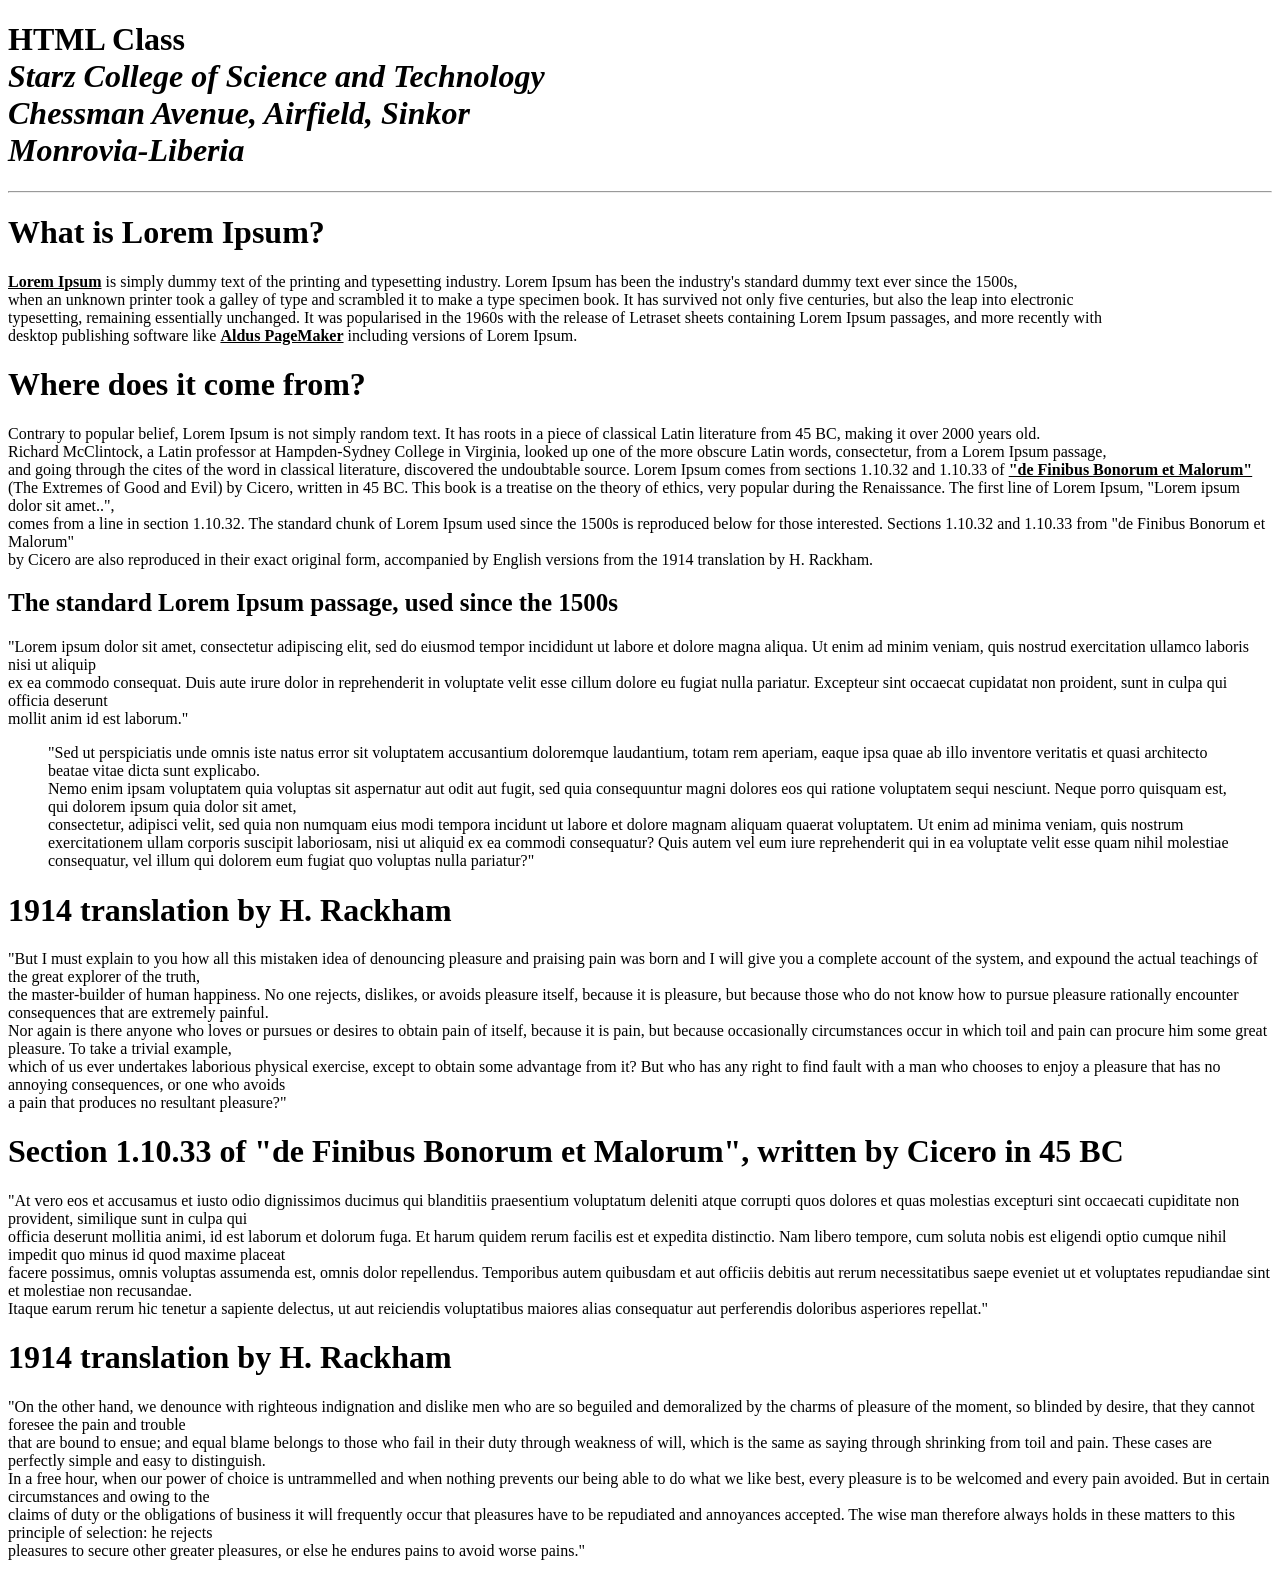
<file: index.html>
<!DOCTYPE html>
<html lang="en">
<head>
    <meta charset="UTF-8">
    <meta http-equiv="X-UA-Compatible" content="IE=edge">
    <meta name="viewport" content="width=device-width, initial-scale=1.0">
    <title>HTML basic</title>
</head>
<body>
    <!---- This is my first comment ----->
    <h1>HTML Class<address>Starz College of Science and Technology<br>Chessman Avenue, Airfield, Sinkor<br>Monrovia-Liberia</address></h1><hr>
    
    <!---------This is my first Heading---------->
    <h1>What is Lorem Ipsum?</h1>
    
    <!-------This is my first paragraph------->
    <p><strong><u>Lorem Ipsum</u></strong> is simply dummy text of the printing and typesetting industry. Lorem Ipsum has been the industry's standard dummy text ever since the 1500s,<br> when an unknown printer took a galley of type and scrambled it to make a type specimen book. It has survived not only five centuries, but also the leap into electronic <br>typesetting, remaining essentially unchanged. It was popularised in the 1960s with the release of Letraset sheets containing Lorem Ipsum passages, and more recently with<br> desktop publishing software like <b><u>Aldus PageMaker</u></b> including versions of Lorem Ipsum.</p>
    
    <h1>Where does it come from?</h1>
    <p>Contrary to popular belief, Lorem Ipsum is not simply random text. It has roots in a piece of classical Latin literature from 45 BC, making it over 2000 years old.<br> Richard McClintock, a Latin professor at Hampden-Sydney College in Virginia, looked up one of the more obscure Latin words, consectetur, from a Lorem Ipsum passage,<br> and going through the cites of the word in classical literature, discovered the undoubtable source. Lorem Ipsum comes from sections 1.10.32 and 1.10.33 of <b><u>"de Finibus Bonorum et Malorum"</u></b><br> (The Extremes of Good and Evil) by Cicero, written in 45 BC. This book is a treatise on the theory of ethics, very popular during the Renaissance. The first line of Lorem Ipsum, "Lorem ipsum dolor sit amet..", <br>comes from a line in section 1.10.32.

The standard chunk of Lorem Ipsum used since the 1500s is reproduced below for those interested. Sections 1.10.32 and 1.10.33 from "de Finibus Bonorum et Malorum"<br> by Cicero are also reproduced in their exact original form, accompanied by English versions from the 1914 translation by H. Rackham.</p>
    
    <!------This is my second heading------->
    <h2 style="font-size: 25px;">The standard Lorem Ipsum passage, used since the 1500s</h2>
    <p>"Lorem ipsum dolor sit amet, consectetur adipiscing elit, sed do eiusmod tempor incididunt ut labore et dolore magna aliqua. Ut enim ad minim veniam, quis nostrud exercitation ullamco laboris nisi ut aliquip<br> ex ea commodo consequat. Duis aute irure dolor in reprehenderit in voluptate velit esse cillum dolore eu fugiat nulla pariatur. Excepteur sint occaecat cupidatat non proident, sunt in culpa qui officia deserunt<br> mollit anim id est laborum."</p>
    
    <!----This is a blockquote-------->
    <blockquote>"Sed ut perspiciatis unde omnis iste natus error sit voluptatem accusantium doloremque laudantium, totam rem aperiam, eaque ipsa quae ab illo inventore veritatis et quasi architecto beatae vitae dicta sunt explicabo.<br> Nemo enim ipsam voluptatem quia voluptas sit aspernatur aut odit aut fugit, sed quia consequuntur magni dolores eos qui ratione voluptatem sequi nesciunt. Neque porro quisquam est, qui dolorem ipsum quia dolor sit amet, <br>consectetur, adipisci velit, sed quia non numquam eius modi tempora incidunt ut labore et dolore magnam aliquam quaerat voluptatem. Ut enim ad minima veniam, quis nostrum exercitationem ullam corporis suscipit laboriosam, nisi ut aliquid ex ea commodi consequatur? Quis autem vel eum iure reprehenderit qui in ea voluptate velit esse quam nihil molestiae consequatur, vel illum qui dolorem eum fugiat quo voluptas nulla pariatur?"</blockquote>
    
    <h1>1914 translation by H. Rackham</h1>
    <p>"But I must explain to you how all this mistaken idea of denouncing pleasure and praising pain was born and I will give you a complete account of the system, and expound the actual teachings of the great explorer of the truth,<br> the master-builder of human happiness. No one rejects, dislikes, or avoids pleasure itself, because it is pleasure, but because those who do not know how to pursue pleasure rationally encounter consequences that are extremely painful. <br>Nor again is there anyone who loves or pursues or desires to obtain pain of itself, because it is pain, but because occasionally circumstances occur in which toil and pain can procure him some great pleasure. To take a trivial example,<br> which of us ever undertakes laborious physical exercise, except to obtain some advantage from it? But who has any right to find fault with a man who chooses to enjoy a pleasure that has no annoying consequences, or one who avoids <br>a pain that produces no resultant pleasure?"</p>
    
    <h1>Section 1.10.33 of "de Finibus Bonorum et Malorum", written by Cicero in 45 BC</h1>
    <p>"At vero eos et accusamus et iusto odio dignissimos ducimus qui blanditiis praesentium voluptatum deleniti atque corrupti quos dolores et quas molestias excepturi sint occaecati cupiditate non provident, similique sunt in culpa qui<br> officia deserunt mollitia animi, id est laborum et dolorum fuga. Et harum quidem rerum facilis est et expedita distinctio. Nam libero tempore, cum soluta nobis est eligendi optio cumque nihil impedit quo minus id quod maxime placeat<br> facere possimus, omnis voluptas assumenda est, omnis dolor repellendus. Temporibus autem quibusdam et aut officiis debitis aut rerum necessitatibus saepe eveniet ut et voluptates repudiandae sint et molestiae non recusandae. <br>Itaque earum rerum hic tenetur a sapiente delectus, ut aut reiciendis voluptatibus maiores alias consequatur aut perferendis doloribus asperiores repellat."</p>
    
    <h1>1914 translation by H. Rackham</h1>
    <p>"On the other hand, we denounce with righteous indignation and dislike men who are so beguiled and demoralized by the charms of pleasure of the moment, so blinded by desire, that they cannot foresee the pain and trouble<br> that are bound to ensue; and equal blame belongs to those who fail in their duty through weakness of will, which is the same as saying through shrinking from toil and pain. These cases are perfectly simple and easy to distinguish.<br> In a free hour, when our power of choice is untrammelled and when nothing prevents our being able to do what we like best, every pleasure is to be welcomed and every pain avoided. But in certain circumstances and owing to the<br> claims of duty or the obligations of business it will frequently occur that pleasures have to be repudiated and annoyances accepted. The wise man therefore always holds in these matters to this principle of selection: he rejects <br>pleasures to secure other greater pleasures, or else he endures pains to avoid worse pains."</p>
</body>
</html>
</file>
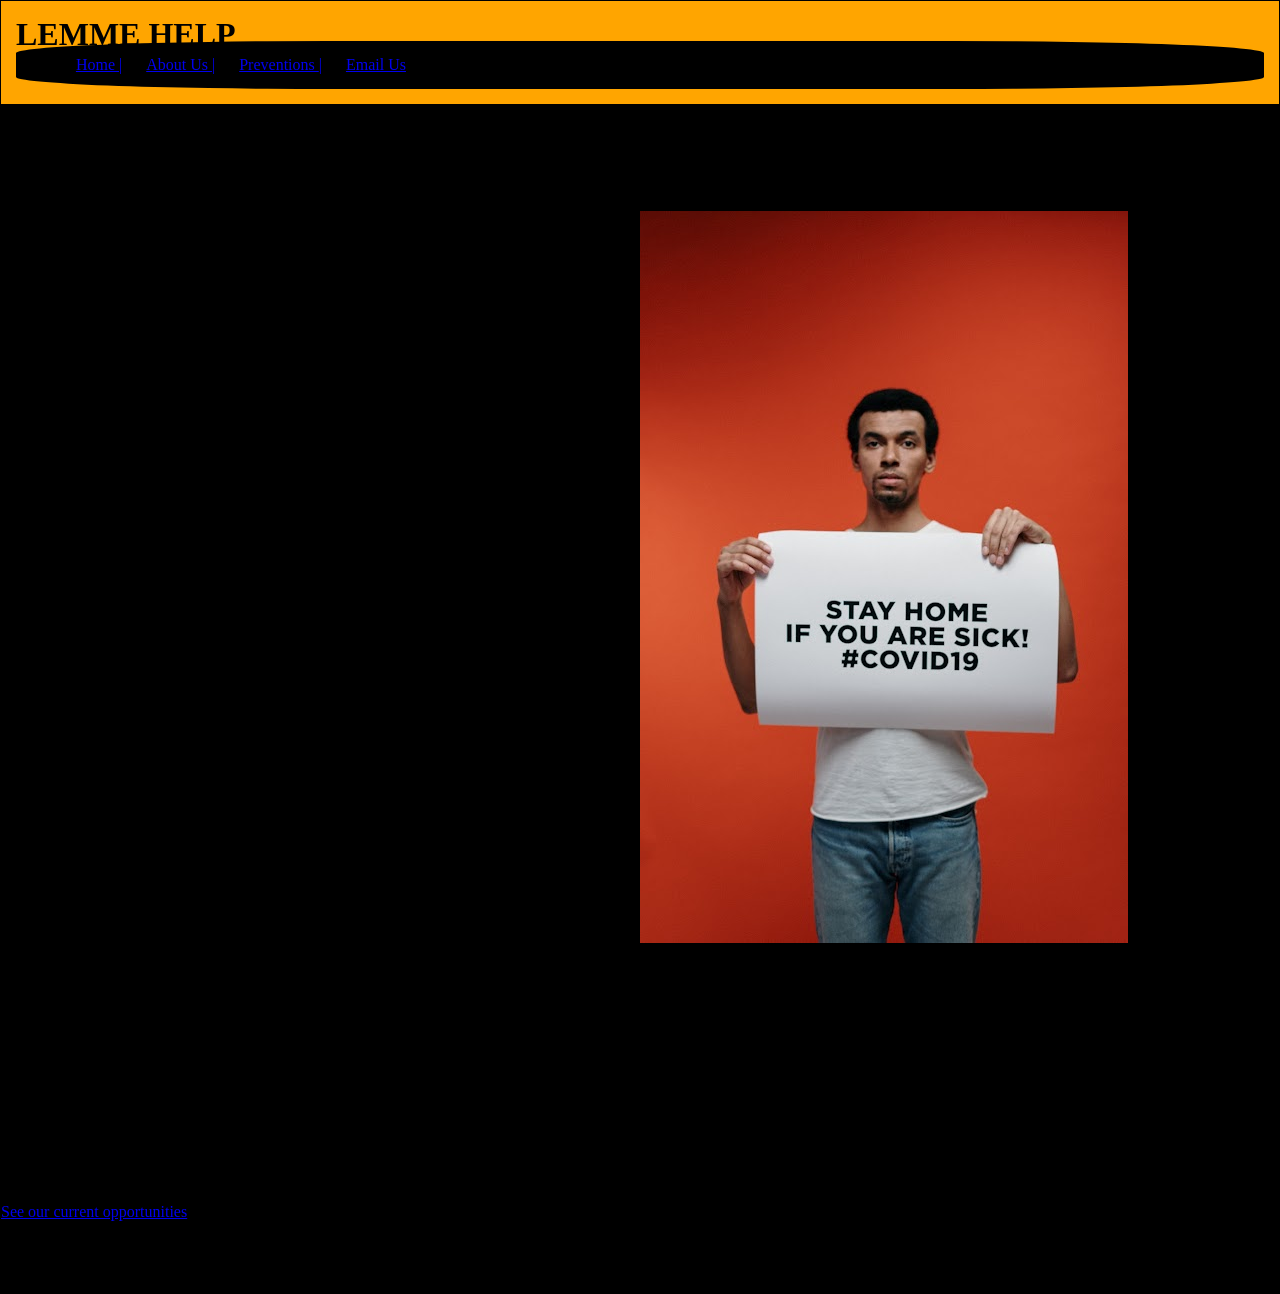
<file: about.html>
<!DOCTYPE html>
<html lang="en">
    <!-- head starts here -->
<head>
    <meta charset="UTF-8">
    <meta http-equiv="X-UA-Compatible" content="IE=edge">
    <meta name="viewport" content="width=device-width, initial-scale=1.0">
    <link rel="stylesheet" href="style1.css" type="text/css">
    <title>Assignment 5</title>
</head>
<!-- head ends here -->

<!-- body starts here -->
<body>
    <div id="main">
        <div id="header"> 
            <div id="tagline">
                <h1>LEMME HELP</h1>
            </div>
            <div id="nav">
                <ul type="none">
                    <a href="home.html"><li>Home <span id="space">|</span></li></a>
                    <a href="about.html"><li>About Us   <span id="space">|</span></li></a>
                    <a href="prevent.html"><li>Preventions  <span id="space">|</span></li></a>
                    <a href="mailto:bennied865@gail.com"><li>Email Us</li></a>
                </ul>
                
            </div>
        </div>
            
        <div id="">
            <div id="about" >
                <h2>About Us</h2>
            </div>
            <div> 
               <p >
                <center><h3>Mission</h3></center>
                Our mission is to serve individuals at risk for COVID-19 and food insecurity, using technology to
                empower community organizations and local volunteers to deliver the essential supplies to those in
                need. <br>
                <center><h3>How we help</h3></center>
                Lemme Help connects those who must shelter in place with our volunteers and delivery partners so
                <img id="img-3" src="man.jpg" alt="photo of a man">
                groceries, medication and essential supplies get delivered safely. Our technology platform makes
                community volunteerism easy and reliable while providing an intuitive
                solution for partners to scale their own impact. <br><br>
                Our partner solutions allow organizations to fulfill custom and batch
                requests at scale through the Lemme Help platform, while we connect
                individuals who need help and can offer help through our website.
                <br><br>
                Our partnerships with organizations like Wider Circle, Optum, Second
                Harvest, Uber and others have allowed us to help bridge volunteer
                shortages and solve the challenge of last mile delivery at scale. We've
                grown the number of people we can help by working together—and we
                are always open to new partners who want to contribute to our mission. <br>

                <center><h3>Join our team</h3></center> <br>

                Founded by veterans of Uber, Facebook, and Google, as well as students beginning their careers, the
                Lemme Help organization comprises more than 150 volunteers around the country who want to give
                back. Together, we make local volunteerism easy and reliable for our partners and help to slow the
                national spread of COVID-19. <br> <br>
                If you are passionate about making a difference in people’s lives, we’d love to have you join our team of
                dedicated volunteers! <br><br>

               <a href="www.http//www.opportunity.com" >See our current opportunities</a> 
               </p> 
            </div>
        </div>
        <!-- body ends header -->
                <br><br><br>

        <!-- footer starts here -->
        <div id="footer">
            Copyright@lemmehelp.com |All Rights Reserved
        </div>
        <!-- footer ends here -->
    </body>
</html>
</file>
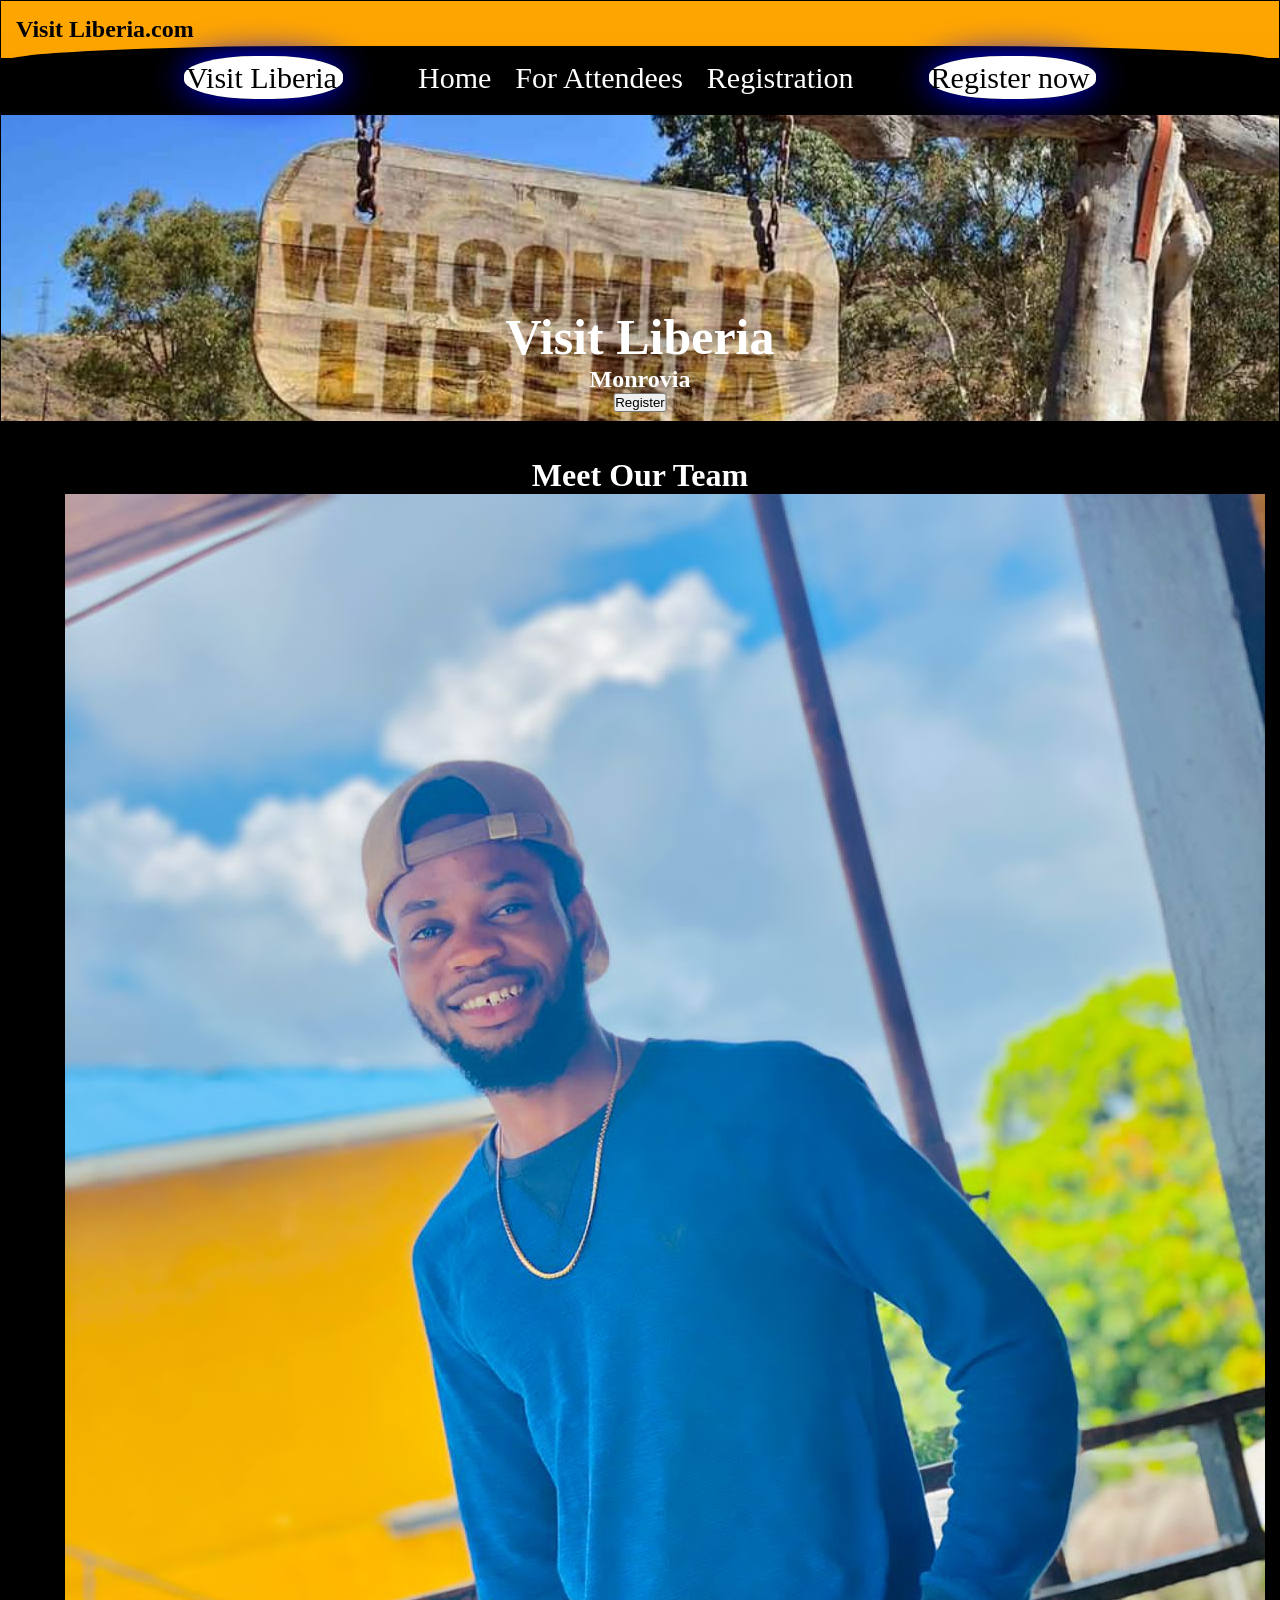
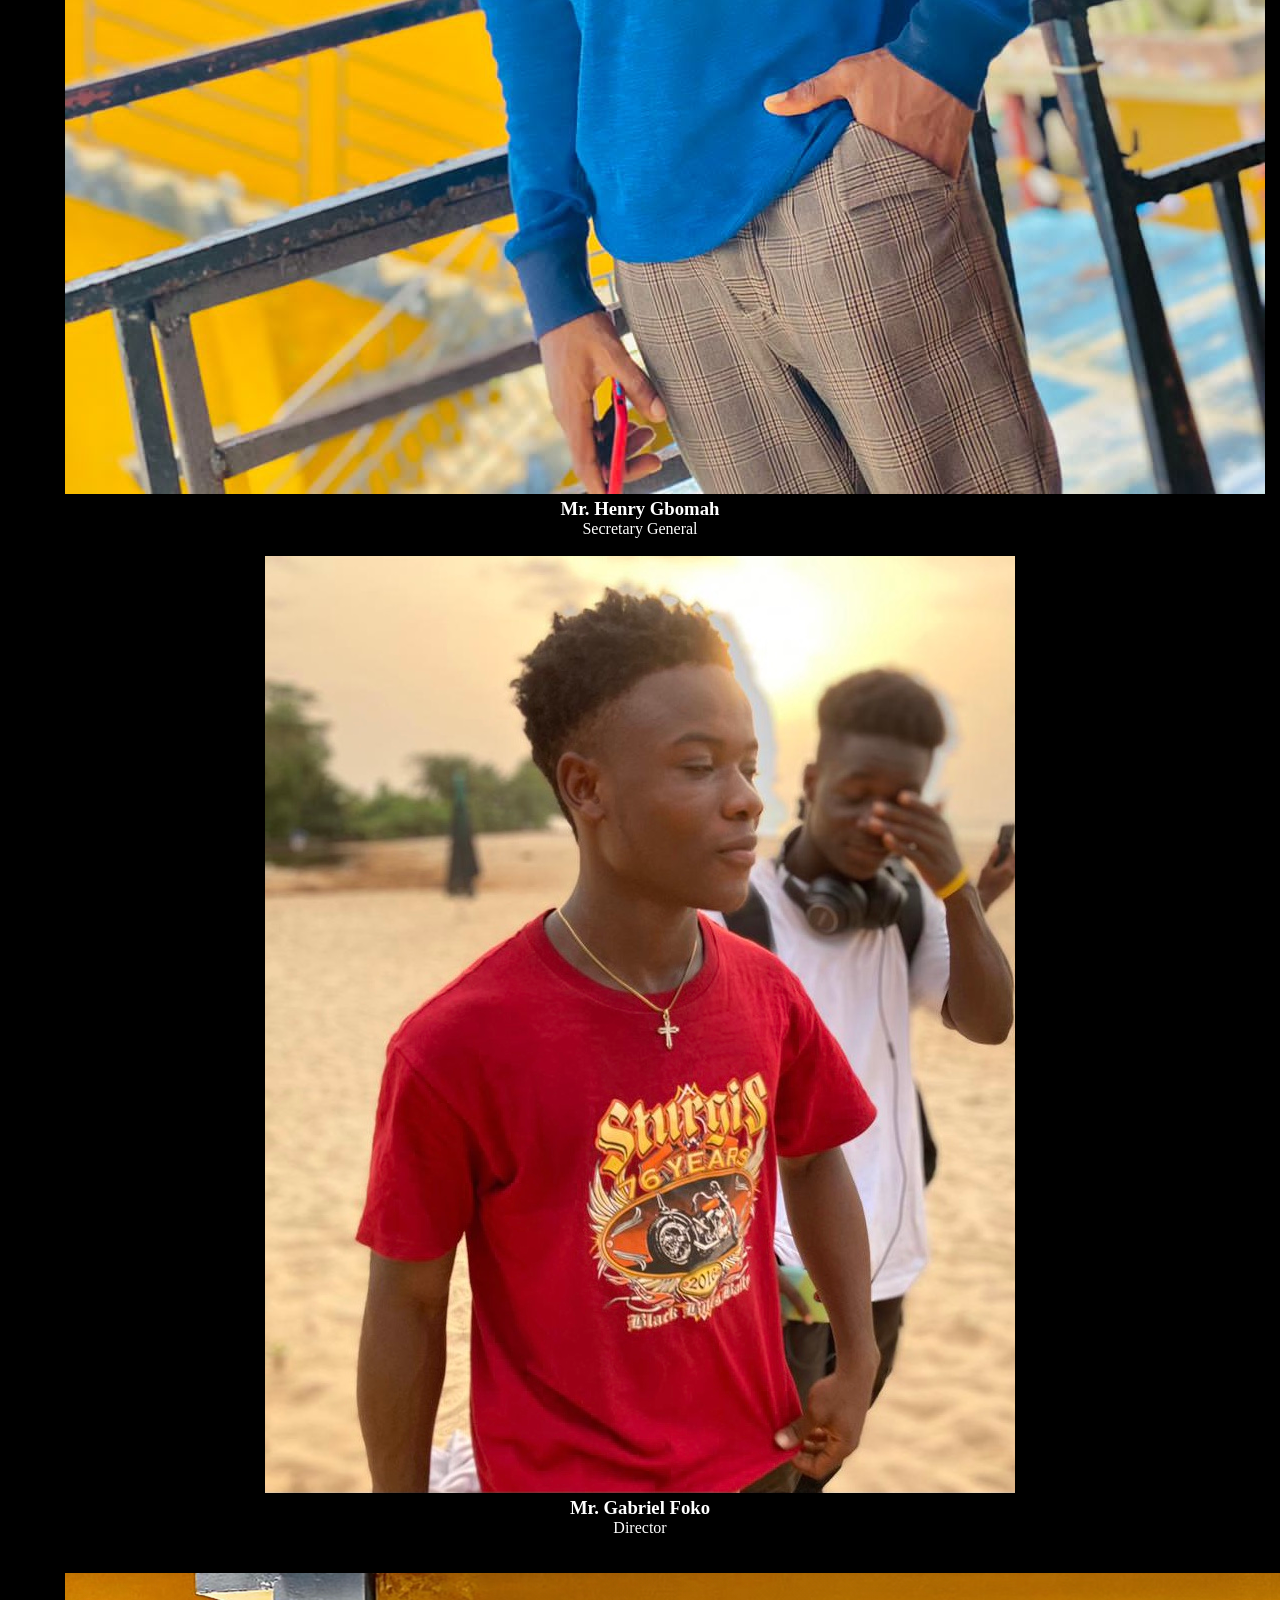
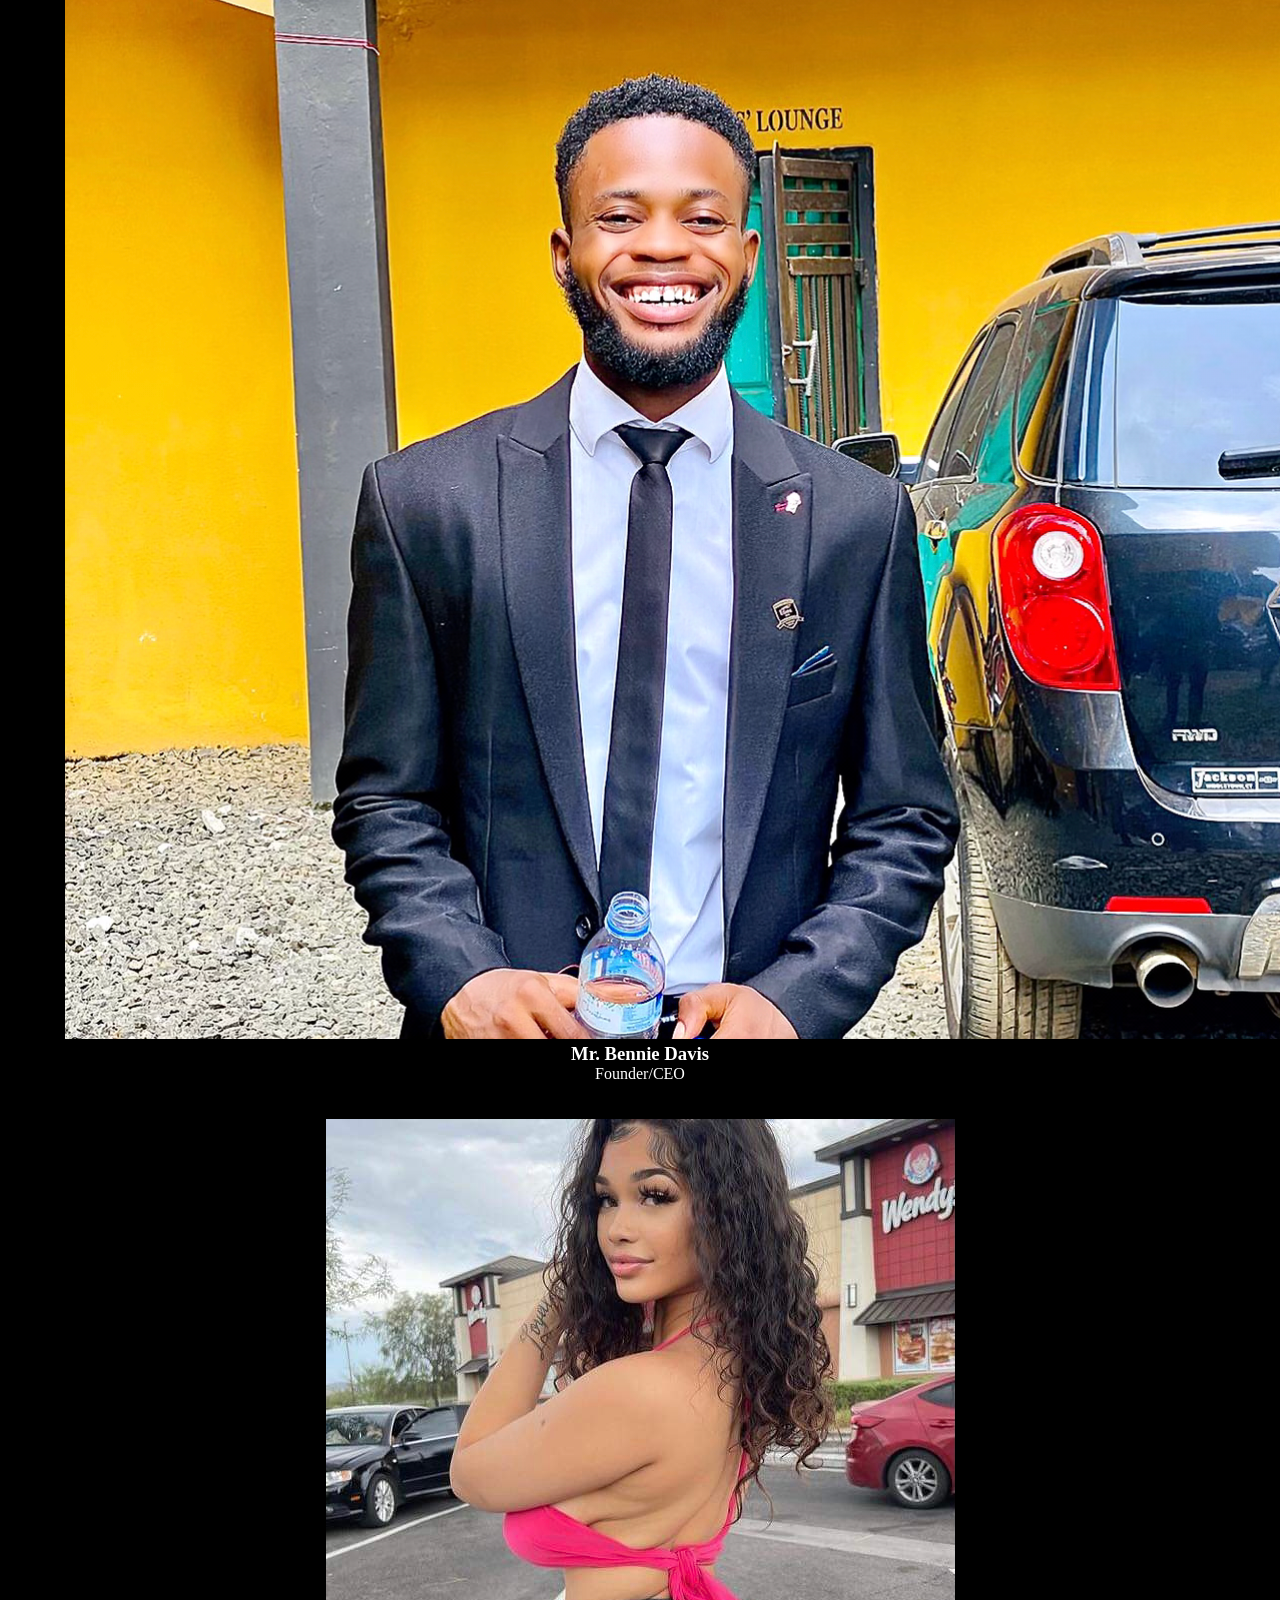
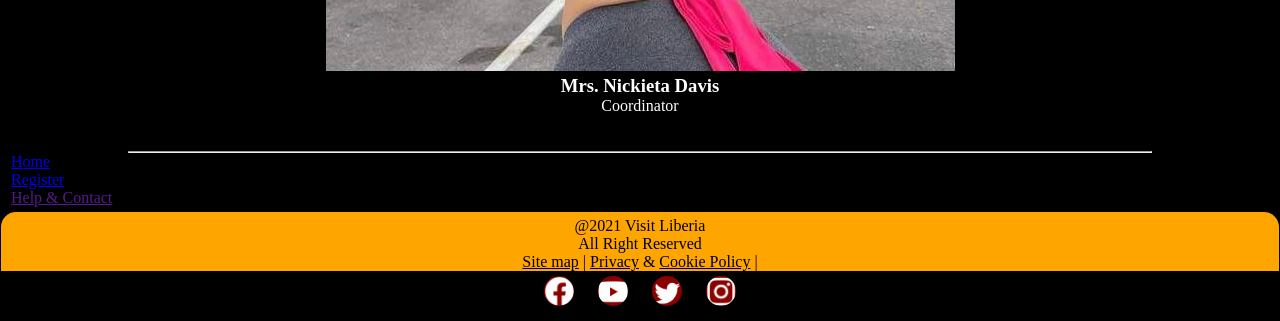
<file: attendees.html>
<!Doctype html >
   <html lang="Eng">
      <head>
         <meta charset="utf-8" meta>
         <meta name="viewport" content="width=device-width, initial-scale=1">
         <title> Visit Liberia Event Site.com</title>
         <link href="style1.css" rel="stylesheet" type="text/css">
      </head>
      <body>
        
         <div id="header">
            <header> 
               <h2>Visit Liberia.com</h2>
            </header>
         </div>
         <!-- end of the header div-->
         
         <div id="nav">
            <p>
               <center>
                  <ul type="none">
                     <li><a href="home.html"><span id="corner">Visit Liberia</span></a></li>
                        <ul>
                           <li><a href=" home.html">Home</a></li>
                           <li><a href=" attendees.html">For Attendees</a></li>
                           <li><a href=" registration.html">Registration</a></li>
                        </ul>
                     <li><a href="registration.html"><span id="corner"> Register now</span></a></li>
                  </ul>
               </center>
            </p>
         </div>
         <!-- end of the nav div-->
         
         <div class="image-one">
            <div class="text-image">
               <center>
                  <h2 style="font-size: 50px"> Visit Liberia</h2>
                  <h2> Monrovia</h2>
                  <button> Register</button>
               </center>
            </div>
          </div>
         <!-- End of imageone div-->
         <div id="Information">
               <center>
            <br/> <br/>
               </center>
         <div id="body"> 
            <p>
               <center>
                  <h1> Meet Our Team</h1>
  <div id="meet">
       <div id="meet-photos">
          <img src="ben2.JPG" alt="photo"/>
         <h3>Mr. Henry Gbomah</h3>
          Secretary General
<br/> <br/>
       </div>

<div id="meet-photos">
          <img src="boy.jpg" alt="photo">
<h3>Mr. Gabriel Foko</h3>
Director
       </div> <br/> <br/>


<div id="meet-photos">
          <img src="boss.png" alt="photo">

<h3>Mr. Bennie Davis</h3>
Founder/CEO

       </div>
<br/> <br/>
       


<div id="meet-photos">
          <img src="girl.jpg" alt="photo">

<h3>Mrs. Nickieta Davis</h3>
Coordinator

       </div>
<br/>
<br/>

  
  </div>
                 
               </center>
                 
          </div>
 </div>

         <section class="org.footer">
            <div id="footer">                        <footer>
               <center><hr width="80%" ></center>
              <div id="footer-one">
                <a href="home.html">Home</a><br/>
               <a href="registration.html">Register</a><br/>
             <a href="">Help & Contact</a><br/>
             </div>
              <div id="footer-two">
                 <center>
                 @2021 Visit Liberia <br/>
                     All Right Reserved<br/>
                   <u> Site map</u> | <u>Privacy</u> & <u> Cookie Policy</u> |<br/>
                        </center>
                        </div>
                     <div id="footer-Image">
                        <center><p>
                           <a href="www.facebook.com"><img src="footer.JPG" width="30"
                           height="30" alt=""></a>
                           <a href="www.facebook.com"><img src="footer1.JPG" width="30"
                           height="30" alt=""></a>
                           <a href="www.facebook.com"><img src="footer2.JPG" width="30"
                           height="30" alt=""></a>
                           <a href="www.facebook.com"><img src="footer3.JPG" width="30"
                           height="30" alt=""></a>
                        </p>
                      </center>
                     </div>
                    </footer>
                   </section>
         </div>
         <!-- end of the footer div-->
      </body>
   </html>
</file>
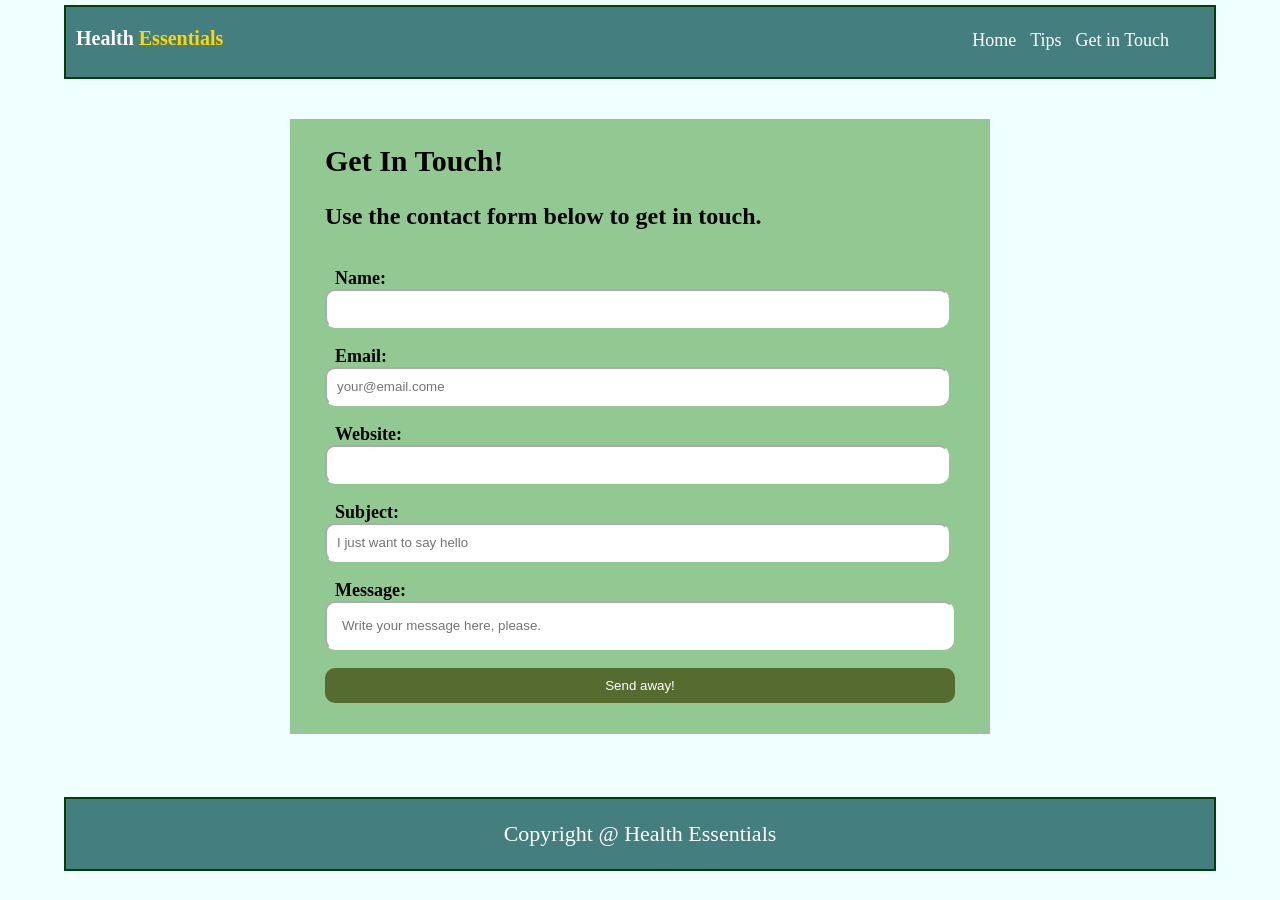
<file: getintouch.html>
<!DOCTYPE html>
<html lang="en">
<head>
    <meta charset="UTF-8">
    <meta http-equiv="X-UA-Compatible" content="IE=edge">
    <meta name="viewport" content="width=device-width, initial-scale=1.0">
    <meta name="Description" content="Art 277 | Home Project #6">
    <link rel="stylesheet" href="project.css">
    <title>Art 277 | Home Project 6</title>
</head>
<body>
    <!--Navbar-->
    <header>
        <div class="container">
             <div class="branding">
                <h1>Health <span class="hight-light">Essentials</span></h1>
                <ul>
                    <li><a href="project_6.html">Home</a></li>
                    <li><a href="tips.html">Tips</a></li>
                    <li><a href="getintouch.html">Get in Touch
                    </a></li>
                </ul>
            </div>
     </div>
    </header>
     <!--Navbar End-->

     <!--Form-->
     <section class="main">
         <div class="container">
             <div class="form-control">
                <h1>Get In Touch!</h1>
                <h2>Use the contact form below to get in touch.</h2><br>
                 <form action="" method="post">
                    <label for="">Name:<br></label><input type="text" name="Name" id="Name"><br><br>
                    <label for="">Email:<br></label><input type="email" name="Email" id="Email" placeholder="your@email.come"><br><br>
                    <label for="">Website:<br></label><input type="text" name="Website" id="Website"><br><br>
                    <label for="">Subject:<br></label><input type="text" name="Subject" id="Subject" placeholder="I just want to say hello"><br><br>
                    <label for="">Message:<br></label><input type="message" name="message" id="message" placeholder="Write your message here, please.">
                    <br><br>
                    <input type="submit" name="submit" value="Send away!" class="btn">
                 </form>
             </div>
         </div>
     </section>
     <!--Form End-->

     <!--footer-->
     <footer>
        <div class="container">
            <div class="footer-section">
                <p>Copyright @ Health Essentials</p>
            </div>
        </div>
    </footer>
      <!--footer end-->
</body>
</html>
</file>
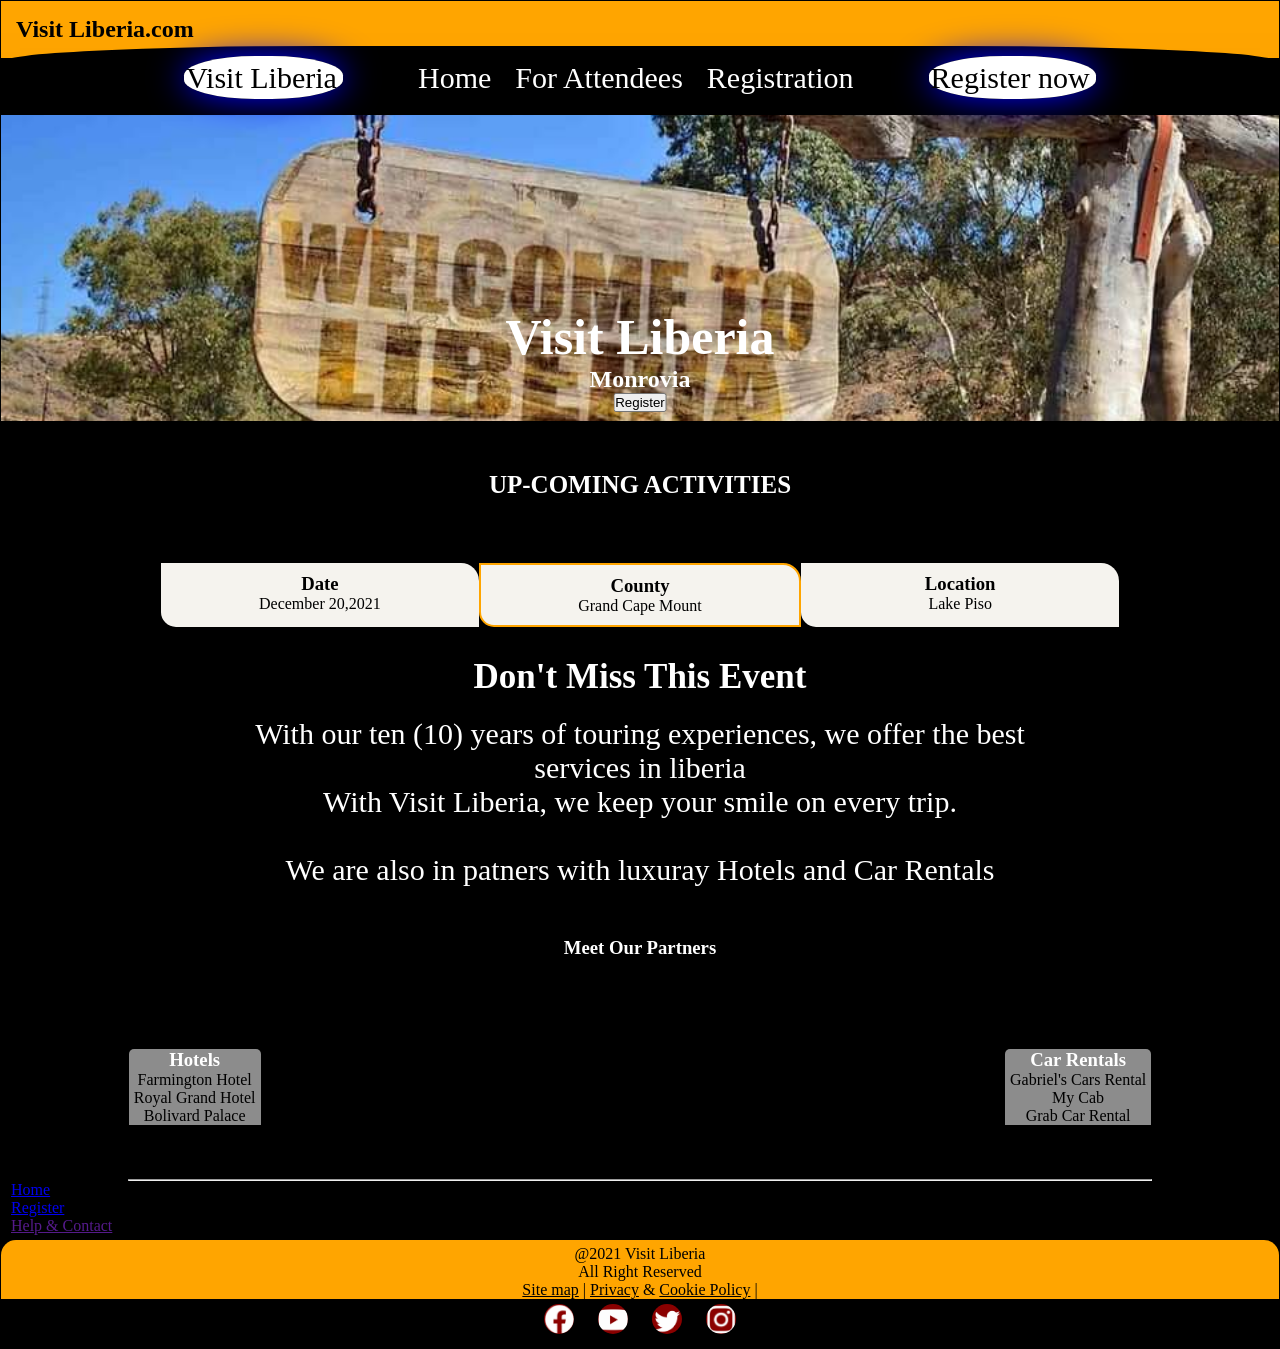
<file: home.html>
<!Doctype html >
   <html lang="Eng">

<!-- head starts here -->
      <head>
         <meta charset="utf-8" meta>
         <title> Visit Liberia Event Site.com</title>
         <link href="style1.css" rel="stylesheet" type="text/css">
<meta name="viewport" content="width=device-width, initial-scale=1">
      </head>
<!-- head ends here -->

<!-- body starts here -->

      <body>

<!-- header div starts here -->
         <div id="header">
            <header> 
               <h2>Visit Liberia.com</h2>
            </header>
         </div>
<!-- end of the header div-->

<!-- navigator starts here      -->
         <div id="nav">
            <p>
               <center>
                  <ul type="none">
                     <li><a href=""><span id="corner">Visit Liberia</span></a></li>
                        <ul>
                           <li><a href=" home.html">Home</a></li>
                           <li><a href=" attendees.html">For Attendees</a></li>
                           <li><a href=" registration.html">Registration</a></li>
                        </ul>
                     <li><a href="registration.html"><span id="corner"> Register now</span></a></li>
                  </ul>
               </center>
            </p>
         </div>
<!-- end of the nav div-->

<!-- background image here -->
         <div class="image-one">
            <div class="text-image">
               <center>
                  <h2 style="font-size: 50px"> Visit Liberia</h2>
                  <h2> Monrovia</h2>
                  <button> Register</button>
               </center>
            </div>
         </div>
<!-- background image div ends here -->

         <section class="information-1">
            <div class="info-h1"> <center>
               <h1>UP-COMING ACTIVITIES</h1>
               <div id="info-option">
                  <div id="info-options">
                     <h3>Date</h3>
                     December 20,2021
                  </div>
   
                  <div id="info-options" style="border: 2px solid orange">

                     <h3>County</h3>
                     <p>Grand Cape Mount</p>


                  </div>
                  <div id="info-options">


                     <h3>Location</h3>
                     Lake Piso

 </center>

                  </div> 
               </div>
               <div id="info-option-2" >
                  <h2>Don't Miss This Event</h2>
               <p>With our ten (10) years of touring experiences, we offer the best <br> services in liberia <br>
               With Visit Liberia, we keep  your smile on every trip. <br><br>
            We are also in patners with luxuray Hotels and Car Rentals </p>
               </div>

               <div id="info-head">
                  <h3>Meet Our Partners</h3>
               </div>
               <center>
                  <div id="info-option-3">
                  <div id="option-3" > <h3>Hotels </h3>
                     <p> <a href="www.farmingtonhotel.com"> Farmington Hotel</a> <br>
                           <a href="www.farmingtonhotel.com"> Royal Grand Hotel</a><br>
                           <a href="www.farmingtonhotel.com"> Bolivard Palace</a><br>
                     </p>
                  </div>

                  <div id="option-3" > <h3>Car Rentals </h3>
                     <p> <a href="www.farmingtonhotel.com"> Gabriel's Cars Rental</a> <br>
                           <a href="www.farmingtonhotel.com"> My Cab </a><br>
                           <a href="www.farmingtonhotel.com"> Grab Car Rental</a><br>
                     </p>
                  </div>
               </center>
               </div>
               </div>
            </div>
         </section>
         <br><br><br>
<section class="org.footer">
         <div id="footer">
            <footer>
               <center><hr width="80%" ></center>
              <div id="footer-one">
                  <a href="home.html">Home</a><br/>
                  <a href="registration.html">Register</a><br/>
                 <a href="">Help & Contact</a><br/>
         </div>
         <div id="footer-two">
            <center>
               @2021 Visit Liberia <br/>
               All Right Reserved<br/>
               <u> Site map</u> | <u>Privacy</u> & <u> Cookie Policy</u> |<br/>
            </center>
            </div>
         <div id="footer-Image">
            <center><p>
               <a href="www.facebook.com"><img src="footer.JPG" width="30"
               height="30" alt=""></a>
               <a href="www.facebook.com"><img src="footer1.JPG" width="30"
               height="30" alt=""></a>
               <a href="www.facebook.com"><img src="footer2.JPG" width="30"
               height="30" alt=""></a>
               <a href="www.facebook.com"><img src="footer3.JPG" width="30"
               height="30" alt=""></a>
            </p>
          </center>
         </div>
        </footer>
       </section>
      </div>
   </body>
</html>
</file>
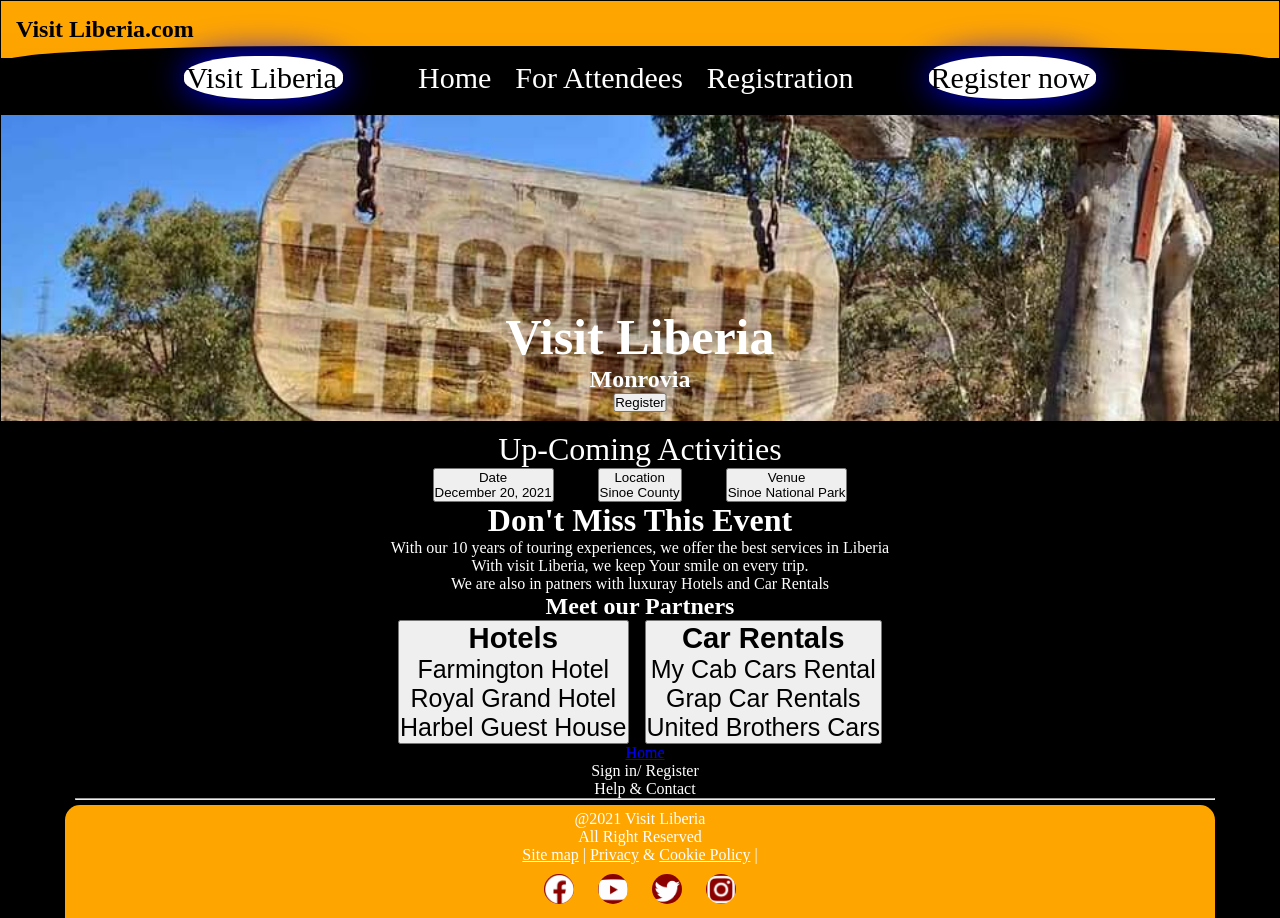
<file: hotel.html>
<!Doctype html >
   <html lang="Eng">
      <head>
         <meta charset="utf-8" meta>
         <title> Visit Liberia Event Site.com</title>
         <link href="style1.css" rel="stylesheet" type="text/css">
      </head>
      <body>
        
         <div id="header">
            <header> 
               <h2>Visit Liberia.com</h2>
            </header>
         </div>
         <!-- end of the header div-->
         
         <div id="nav">
            <p>
               <center>
                  <ul type="none">
                     <li><a href="home.html"><span id="corner">Visit Liberia</span></a></li>
                        <ul>
                           <li><a href=" home.html">Home</a></li>
                           <li><a href=" attendees.html">For Attendees</a></li>
                           <li><a href=" registration.html">Registration</a></li>
                        </ul>
                     <li><a href="registration.html"><span id="corner"> Register now</span></a></li>
                  </ul>
               </center>
            </p>
         </div>
         <!-- end of the nav div-->
         
         <div class="image-one">
            <div class="text-image">
               <center>
                  <h2 style="font-size: 50px"> Visit Liberia</h2>
                  <h2> Monrovia</h2>
                  <button> Register</button>
               </center>
            </div>
          </div>
         <!-- End of imageone div-->
         <div id="Information">
               <center>
                  <div id="soon">
                     <span style="font-size: xx-large"> Up-Coming Activities</span>
                        <ul type="none">
                           <li><button>Date<br/> December 20, 2021</button></li>
                           <li><button>Location<br/> Sinoe County</button></li>
                           <li><button>Venue<br/>Sinoe National Park</button></li>
                        </ul>
                  </div>
               </center>
         <div id="body"> 
            <p>
               <center>
                  <h1> Don't Miss This Event</h1>
                  With our 10 years of touring experiences, we offer the best services in
                  Liberia<br/>
                  With visit Liberia, we keep Your smile on every trip.<br/>
                  We are also in patners with luxuray Hotels and Car Rentals<br/>
                  <h2><center> Meet our Partners</center></h2>
                  <div id="host">
                     <center>
                           <ul>
                              <li>
                                 <button style=" font-size: 25px"><h3><strong>Hotels</strong></h3>
                                    Farmington Hotel<br/>
                                    Royal Grand Hotel<br/>
                                    Harbel Guest House
                                 </button>
                              </li>
                              
                              <li>
                                 <button style=" font-size: 25px"><h3><strong>Car Rentals</strong>
                                       <br/>
                                       </h3>
                                            My Cab Cars Rental<br/>
                                            Grap Car Rentals<br/>
                                            United Brothers Cars<br/>
                                 </button>
                              </li>
                           </ul>
                     </center>
                  </div>
          
         <div id="footer">
               <footer>
                  <div id="footer-one">
                     <a href="home.html">Home</a><br/>
                        Sign in/ Register<br/>
                        Help & Contact<br/><hr/>
                  </div>
                  <div id="footer-two">
                     <center>
                        @2021 Visit Liberia <br/>
                        All Right Reserved<br/>
                        <u> Site map</u> | <u>Privacy</u> & <u> Cookie Policy</u> |<br/>
                        <div id="footer-Image">
                           <p> 
                              <a href="www.facebook.com"><img src="footer.JPG" width="30"
                                 height="30" alt=""></a>
                              <a href="www.facebook.com"><img src="footer1.JPG" width="30"
                                 height="30" alt=""></a>
                              <a href="www.facebook.com"><img src="footer2.JPG" width="30"
                                 height="30" alt=""></a>
                              <a href="www.facebook.com"><img src="footer3.JPG" width="30"
                                 height="30" alt=""></a>
                           </p>
                        </div>
                     </center>
                  </div>
               </footer>
         </div>
         <!-- end of the footer div-->
      </body>
   </html>
</file>
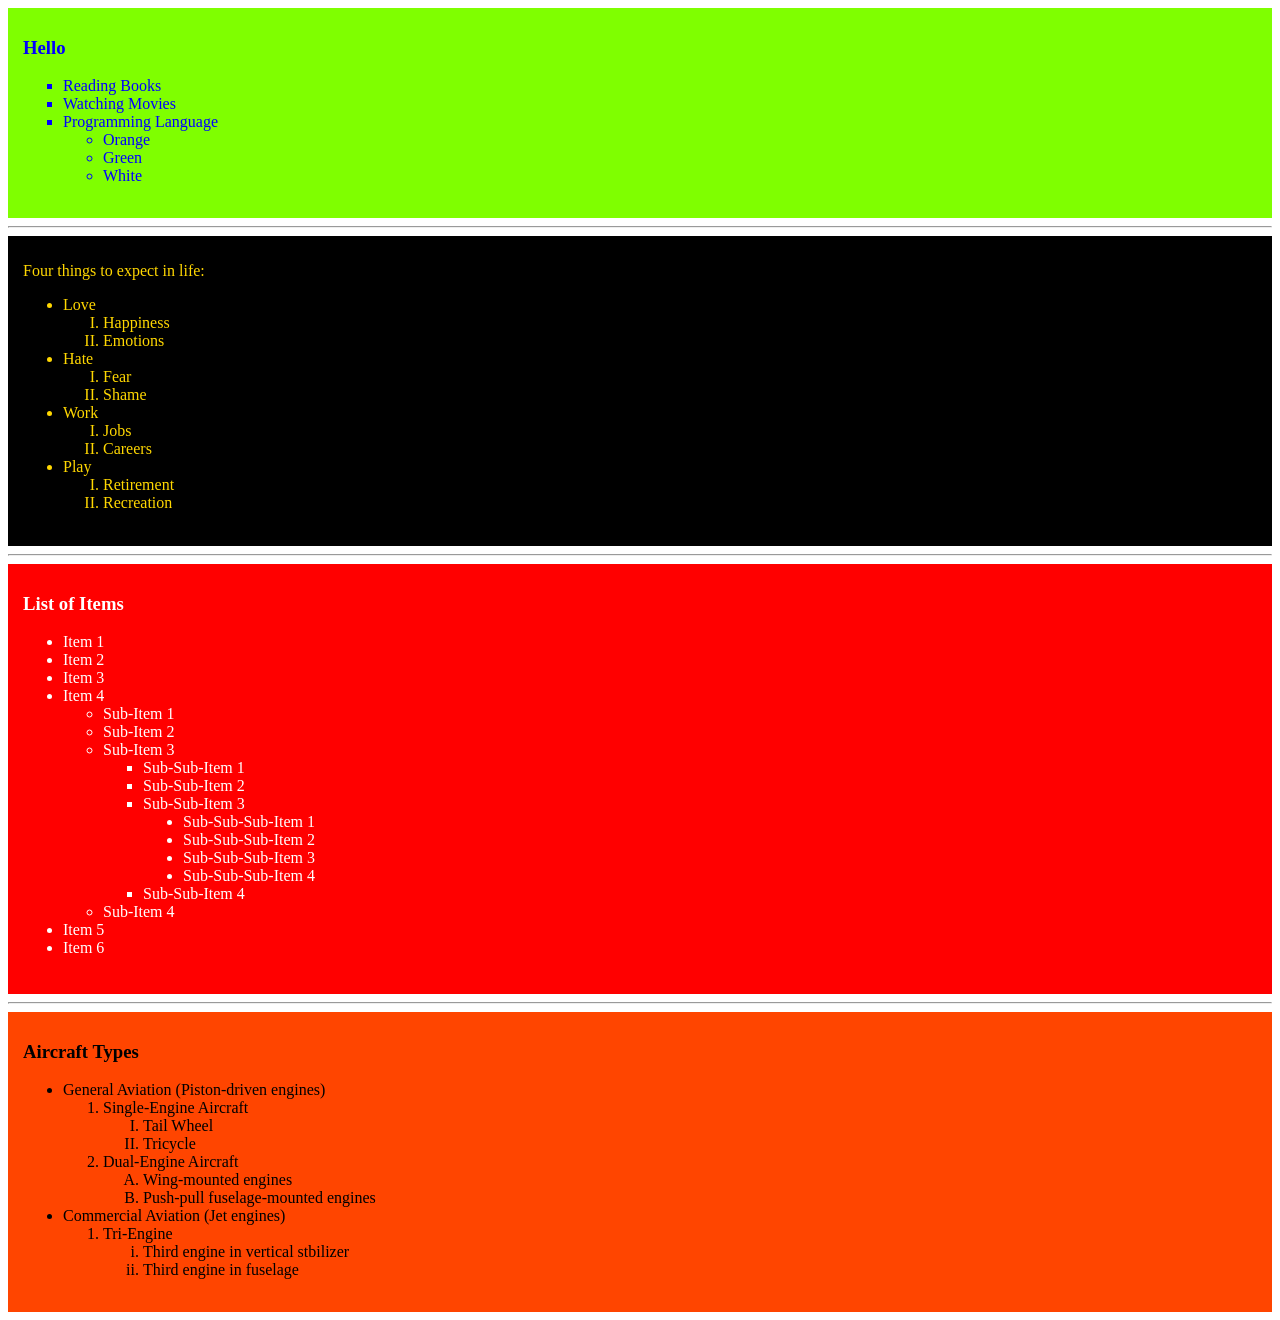
<file: index2.html>
<!DOCTYPE html>
<html lang="en">
<head>
    <meta charset="UTF-8">
    <meta http-equiv="X-UA-Compatible" content="IE=edge">
    <meta name="viewport" content="width=device-width, initial-scale=1.0">
    <meta name="Description" content="Digital Media Assignment #3">
    <meta name="author" content="Alfred G. Glaygbo, Jr.">
    <meta name="Keywords" content="HTML Nested List, Ordered, Unordered ">
    <title>Art277 sect.6</title>
</head>
<body>
    <!--Nested Unordered list-->
    <div style="background-color:chartreuse; color: blue; min-height: 200px; padding-top: 10px; padding-left: 15px; ">
        <p>
        <h3>Hello</h3>
        <ul type="square"> 
            <li>Reading Books</li>
            <li>Watching Movies</li>
            <li>Programming Language
                <ul>
                    <li>Orange</li>
                    <li>Green</li>
                    <li>White</li>
                </ul>
            </li>
           
        </ul>
        </p>
    </div>
    <hr>
    <!--Nested Ordered and Unordered list-->
    <div style="background-color:black; color: gold; min-height: 300px; padding-top: 10px; padding-left: 15px; ">
        <p>Four things to expect in life:
    <ul>
        <li>
            Love
            <ol type="I">
                <li>Happiness</li>
            <li>Emotions</li>
            </ol>
        </li>
        <li>Hate</li>
        <ol type="I">
            <li>Fear</li>
            <li>Shame</li>
        </ol>
        <li>Work</li>
        <ol type="I">
            <li>Jobs</li>
            <li>Careers</li>
        </ol>
        <li>Play</li>
        <ol type="I">
            <li>Retirement</li>
            <li>Recreation</li>
        </ol>      
    </ul>
    </p>
    </div>
    <hr>
    <!--Nested Unordered list-->
    <div style="background-color: red; color: white; min-height: 420px; padding-top: 10px; padding-left: 15px; ">
        <h3>List of Items</h3>
    <ul>
        <li>Item 1</li>
        <li>Item 2</li>
        <li>Item 3</li>
        <li>Item 4</li>
        <ul>
            <li>Sub-Item 1</li>
            <li>Sub-Item 2</li>
            <li>Sub-Item 3
                <ul>
                    <li>Sub-Sub-Item 1</li>
                    <li>Sub-Sub-Item 2</li>
                    <li>Sub-Sub-Item 3
                        <ul type="disc">
                            <li>Sub-Sub-Sub-Item 1</li>
                            <li>Sub-Sub-Sub-Item 2</li>
                            <li>Sub-Sub-Sub-Item 3</li>
                            <li>Sub-Sub-Sub-Item 4</li>
                        </ul>
                    </li>
            </li>
                <li>Sub-Sub-Item 4</li>
            </ul>
            <li>Sub-Item 4</li>
        </ul>
        <li>Item 5</li>
        <li>Item 6</li>
    </ul>
    </div>
    <hr>
    <!--Nested Ordered and Unordered list-->
    <div style="background-color: orangered; color: black; min-height: 290px; padding-top: 10px; padding-left: 15px; ">
        <h3>Aircraft Types</h3>
        <ul>
            <li>General Aviation (Piston-driven engines)</li>
            <ol>
                <li>Single-Engine Aircraft
                    <ol type="I">
                        <li>Tail Wheel</li>
                        <li>Tricycle</li>
                    </ol>
                </li>
                <li>Dual-Engine Aircraft
                    <ol type="A">
                        <li>Wing-mounted engines</li>
                        <li>Push-pull fuselage-mounted engines</li>
                    </ol>
                </li>
            </ol>
            <li>Commercial Aviation (Jet engines)</li>
            <ol>
                <li>Tri-Engine
                    <ol type="i">
                        <li>Third engine in vertical stbilizer</li>
                        <li>Third engine in fuselage</li>
                    </ol>
                </li>
            </ol>
        </ul>
    </div>
</body>
</html>
</file>
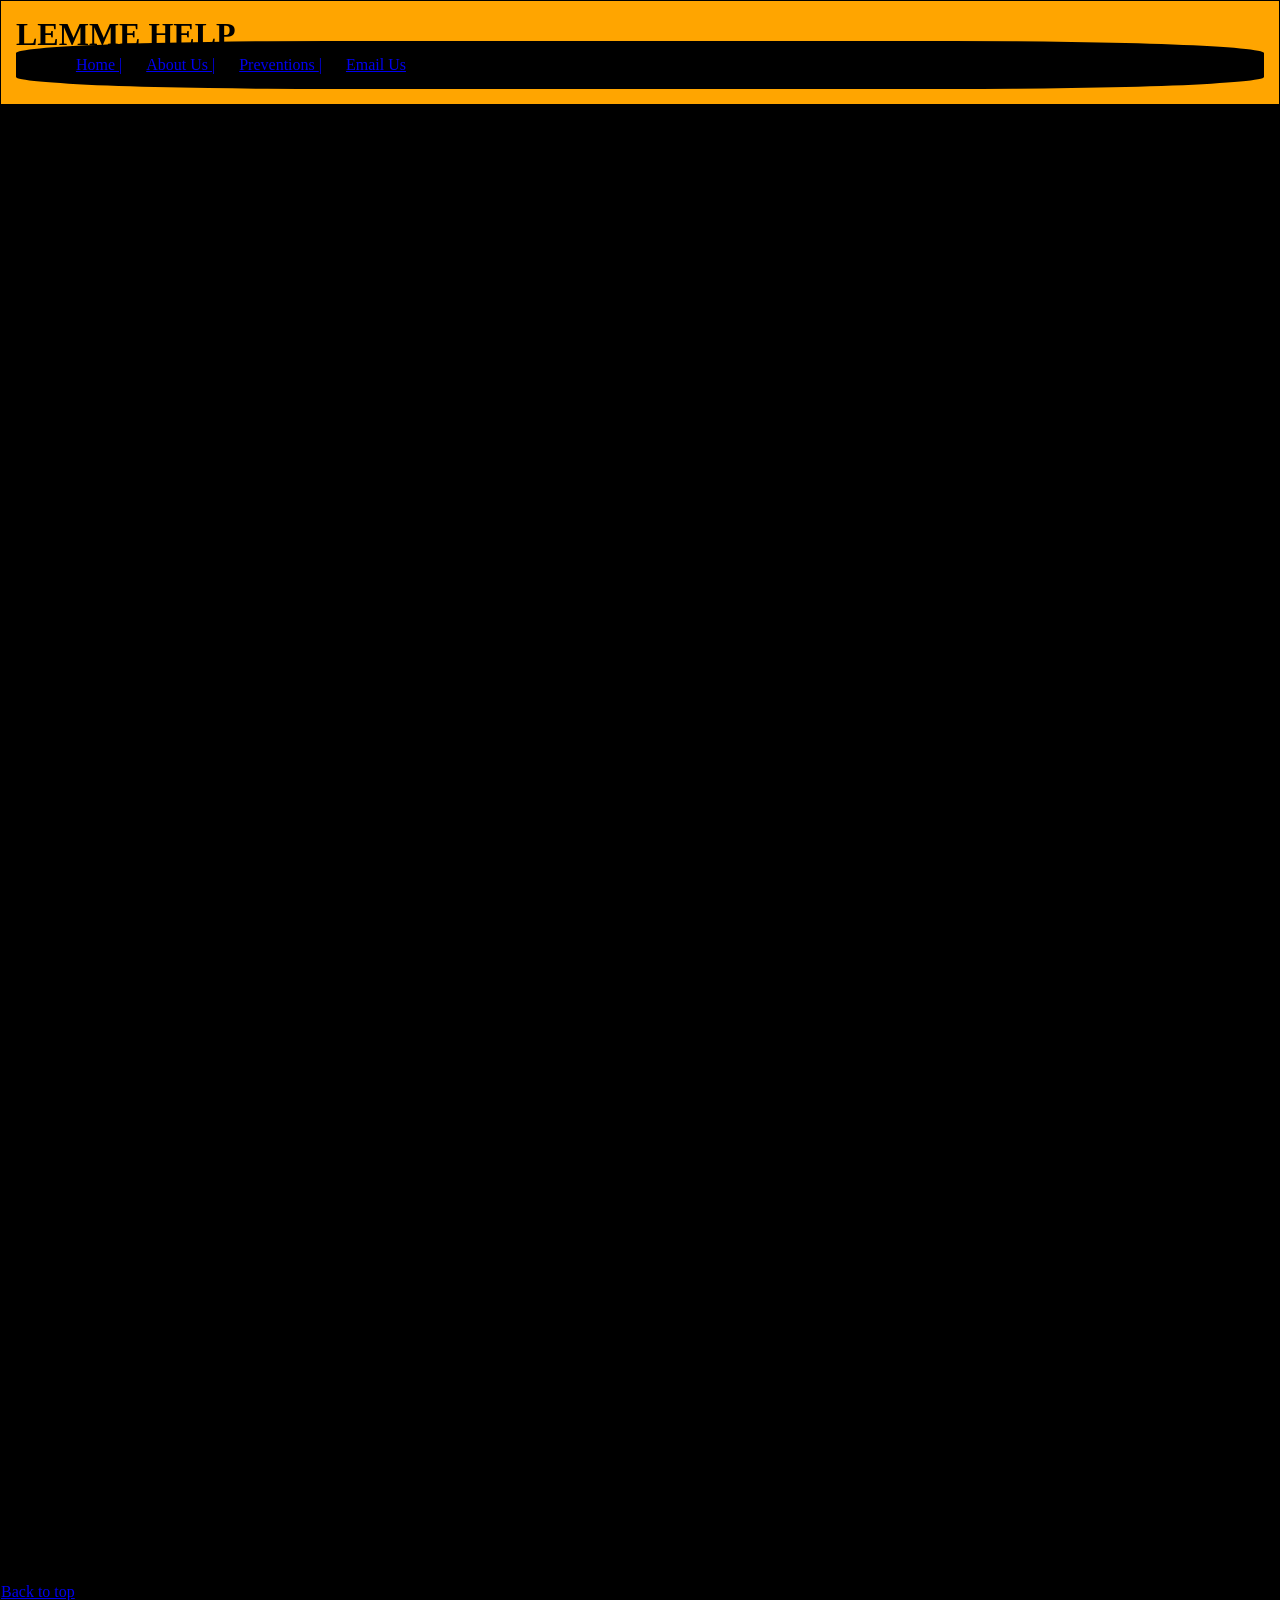
<file: prevent.html>
<!DOCTYPE html>
<html lang="en">
<!-- head starts here -->
<head>
    <meta charset="UTF-8">
    <meta http-equiv="X-UA-Compatible" content="IE=edge">
    <meta name="viewport" content="width=device-width, initial-scale=1.0">
    <link rel="stylesheet" href="style1.css" type="text/css">

    <title>Assignment 5</title>
</head>
<!-- head ends here -->

<!-- body starts here -->
<body>
    <div id="main">
        <div id="header"> 
            <div id="tagline">
                <h1>LEMME HELP</h1>
            </div>
            <div id="nav">
                <ul type="none">
                    <a href="home.html"><li>Home <span id="space">|</span></li></a>
                    <a href="about.html"><li>About Us   <span id="space">|</span></li></a>
                    <a href="prevent.html"><li>Preventions  <span id="space">|</span></li></a>
                    <a href="mailto:bennied865@gail.com"><li>Email Us</li></a>
                </ul>
                
            </div>
        </div>
            
        <div id="">
            <div id="about" >
                <h2 id="head">Tips for prevention</h2>
            </div>
            <div> 
               <p>
                Follow the guidelines to help protect yourself from contracting and transmitting SARS-CoV-2.
                <ol type="1">
                   <b><h3><li>Wash your hands frequently and carefully</li></h3></b>
                </ol>
                    Use warm water and soap and rub your hands for at least 20 seconds. Work the lather to your wrists,
                    between your fingers, and under your fingernails. You can also use an antibacterial and antiviral soap.
                    Use hand sanitizer when you cannot wash your hands properly. Rewash your hands several times a day,
                    especially after touching anything, including your phone or laptop
                    <ol start="2">
                        <b><li><h3>Avoid touching your face</h3></li></b>
                    </ol>
                    
                        SARS-CoV-2 can live on some surfaces for up to 72 hours. You can get the virus on your hands if you 
                        touch a surface like:
                        <ul>
                            <li>gas pump handle</li>
                            <li>your cell phone</li>
                            <li>a doorknob</li>
                        </ul> 
                        Avoid touching any part of your face or head, including your mouth, nose, and eyes. Also avoid biting 
                        your fingernails. This can give SARS-CoV-2 a chance to go from your hands into your body.
                    
                    <ol start="3">
                        <b><li><h3>Stop shaking hands and hugging people — for now</h3></li></b>
                    </ol>
                    <p>
                        Similarly, avoid touching other people. Skin-to-skin contact can transmit SARS-CoV-2 from one person 
                        to another.
                   
                    <ol start="4">
                        <b><li><h3>Don’t share personal items</h3></li></b>
                    </ol>
                   
                        Do not share personal items like:
                        <ul>
                            <li>phones</li>
                            <li>makeup</li>
                            <li>combs</li>
                        </ul>
                        It’s also important not to share eating utensils and straws. Teach children to recognize their reusable 
                        cup, straw, and other dishes for their own use only.
                    
                    <ol start="5">
                        <b><li><h3>Cover your mouth and nose when you cough and sneeze</h3></li></b>
                    </ol>
                    
                        SARS-CoV-2 is found in high amounts in the nose and mouth. This means it can be carried by air 
                        droplets to other people when you cough, sneeze, or talk. It can also land on hard surfaces and stay there 
                        for up to 3 days. <br> <br>
                        Use a tissue or sneeze into your elbow to keep your hands as clean as possible. Wash your hands 
                        carefully after you sneeze or cough, regardless.
                        <ol start="6">
                            <b><li><h3>Clean and disinfect surfaces</h3></li></b>
                            <ul type="square">
                                <li>countertops</li>
                                <li>door handles</li>
                                <li>furniture</li>
                                <li>toys</li>
                            </ul>
                        </ol>
                        
                            Also, clean your phone, laptop, and anything else you use regularly several times a day. <br><br>
                            Use white vinegar or hydrogen peroxide solutions for general cleaning in between disinfecting surfaces.
                        
                        <ol start="7">
                            <b><li><h3>Take physical (social) distancing seriously</h3></li></b>
                        </ol>
                        If you’re carrying the SARS-CoV-2 virus, it’ll be found in high amounts in your spit (sputum). This can 
                        happen even if you don’t have symptoms. <br> <br>
                        Physical (social) distancing, also means staying home and working remotely when possible. <br><br>
                        If you must go out for necessities, keep a distance of 6 feet (2 m) from other people. You can transmit 
                        the virus by speaking to someone in close contact to you.
            
                        <ol start="8">
                            <b><li><h3>Take physical (social) distancing seriously</h3></li></b>
                        </ol>
                        Being in a group or gathering makes it more likely that you’ll be in close contact with someone.
                        <br><br>
                        This includes avoiding all religious places of worship, as you may have to sit or stand too close to 
                        another congregant. It also includes not congregating at parks or beaches.
            
                        <ol start="9">
                            <b><li><h3>Avoid eating or drinking in public places</h3></li></b>
                        </ol>
                        Now is not the time to go out to eat. This means avoiding restaurants, coffee shops, bars, and other 
                        eateries. <br><br>
                        The virus can be transmitted through food, utensils, dishes, and cups. It may also be temporarily 
                        airborne from other people in the venue.<br><br>
                        You can still get delivery or takeaway food. Choose foods that are thoroughly cooked and can be 
                        airborne from other people in the venue.<br><br>
                        reheated.
                        High heat (at least 132°F/56°C, according to one recent, not-yet-peer-reviewed lab study) helps to kill 
                        coronaviruses.<br><br>
                        This means it may be best to avoid cold foods from restaurants and all food from buffets and open salad 
                        bars.
            
                        <ol start="10">
                            <b><li><h3>Wash fresh groceries</h3></li></b>
                        </ol>
                        Wash all produce under running water before eating or preparing. <br><br>
                        The CDC Trusted Source and the FDA Trusted Source do not recommend using soap, detergent, or 
                        commercial produce wash on things like fruits and vegetables. Be sure to wash hands before and after 
                        handling these items.
            
                        <ol start="11">
                            <b><li><h3>Wear a (homemade) mask
                            </h3></li></b>
                        </ol>
                        The Centers for Disease Control and Prevention (CDC) recommends Trusted Source that almost 
                        everyone wears a cloth face mask in public settings where physical distancing may be difficult, such as 
                        grocery stores. <br><br>
                        When used correctly, these masks can help prevent people who are asymptomatic or undiagnosed from 
                        transmitting SARS-CoV-2 when they breathe, talk, sneeze, or cough. This, in turn, slows the 
                        transmission of the virus. <br><br>
                        The CDC’s website provides instructions Trusted Source for making your own mask at home, using 
                        basic materials such as a T-shirt and scissors. <br><br>
                        Some pointers to keep in mind:
                        <ul type="circle">
                            <li>Wearing a mask alone will not prevent you from getting a SARS-CoV-2 infection. Careful hand
                                washing and physical distancing must also be followed.
                            </li>
                            <li>Cloth masks aren’t as effective as other types of masks, such as surgical masks or N95 
                                respirators. However, these other masks should be reserved for healthcare workers and first 
                                responders.
                            </li>
                            <li>
                                Wash your hands before you put on your mask.
                            </li>
                            <li>
                                Wash your mask after each use.
                            </li>
                            <li>
                                You can transfer the virus from your hands to the mask. If you’re wearing a mask, avoid 
                                touching the front of it.
            
                            </li>
                            <li>
                                You can also transfer the virus from the mask to your hands. Wash your hands if you touch the 
                                front of the mask.
            
                            </li>
                            <li>
                                A mask shouldn’t be worn by a child under 2 years old, a person who has trouble breathing, or a 
                                person who can’t remove the mask on their own.
                            </li>
                        </ul>
                        <ol start="12">
                            <b><li><h3>Self-quarantine if sick</h3></li></b>
                        </ol>
                        Call your doctor if you have any symptoms. Stay home until you recover. Avoid sitting, sleeping, or 
                        eating with your loved ones even if you live in the same home. <br><br>
                        Wear a mask and wash your hands as much as possible. If you need urgent medical care, wear a mask 
                        and let them know you may have COVID-19. <br><br>
            
                        <a href="#tagline">Back to top</a>
               </p> 
            </div>
        </div>
        <!-- body ends here<br> -->
                <br>
                <!-- footer here -->
        <div id="footer">
            Copyright@lemmehelp.com |All Rights Reserved
        </div>
        <!-- footer ends here -->
</body>
</html>
</file>
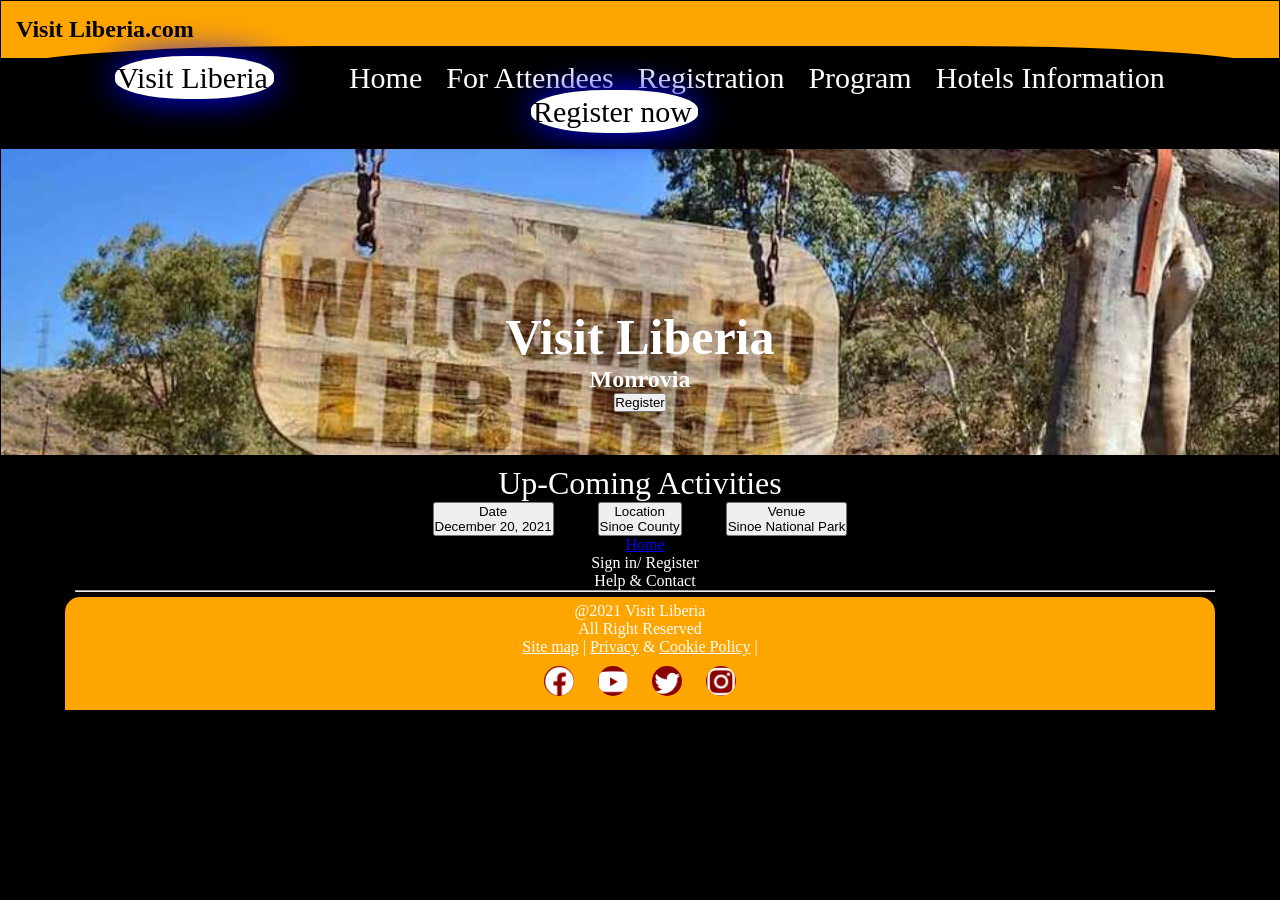
<file: program.html>
<!Doctype html >
   <html lang="Eng">
      <head>
         <meta charset="utf-8" meta>
         <meta name="viewport" content="width=device-width, initial-scale=1">
         <title> Visit Liberia Event Site.com</title>
         <link href="style1.css" rel="stylesheet" type="text/css">
      </head>
      <body>
        
         <div id="header">
            <header> 
               <h2>Visit Liberia.com</h2>
            </header>
         </div>
         <!-- end of the header div-->
         
         <div id="nav">
            <p>
               <center>
                  <ul type="none">
                     <li><a href="home.html"><span id="corner">Visit Liberia</span></a></li>
                        <ul>
                           <li><a href=" home.html">Home</a></li>
                           <li><a href=" attendees.html">For Attendees</a></li>
                           <li><a href=" registration.html">Registration</a></li>
                           <li><a href=" program.html">Program</a></li>
                           <li><a href=" hotel.html">Hotels Information</a></li>
                        </ul>
                     <li><a href="registration.html"><span id="corner"> Register now</span></a></li>
                  </ul>
               </center>
            </p>
         </div>
         <!-- end of the nav div-->
         
         <div class="image-one">
            <div class="text-image">
               <center>
                  <h2 style="font-size: 50px"> Visit Liberia</h2>
                  <h2> Monrovia</h2>
                  <button> Register</button>
               </center>
            </div>
          </div>
         <!-- End of imageone div-->
         <div id="Information">
               <center>
                  <div id="soon">
                     <span style="font-size: xx-large"> Up-Coming Activities</span>
                        <ul type="none">
                           <li><button>Date<br/> December 20, 2021</button></li>
                           <li><button>Location<br/> Sinoe County</button></li>
                           <li><button>Venue<br/>Sinoe National Park</button></li>
                        </ul>
                  </div>
               </center>
         <div id="body"> 
            <p>
               <center>
          
         <div id="footer">
               <footer>
                  <div id="footer-one">
                     <a href="home.html">Home</a><br/>
                        Sign in/ Register<br/>
                        Help & Contact<br/><hr/>
                  </div>
                  <div id="footer-two">
                     <center>
                        @2021 Visit Liberia <br/>
                        All Right Reserved<br/>
                        <u> Site map</u> | <u>Privacy</u> & <u> Cookie Policy</u> |<br/>
                        <div id="footer-Image">
                           <p> 
                              <a href="www.facebook.com"><img src="footer.JPG" width="30"
                                 height="30" alt=""></a>
                              <a href="www.facebook.com"><img src="footer1.JPG" width="30"
                                 height="30" alt=""></a>
                              <a href="www.facebook.com"><img src="footer2.JPG" width="30"
                                 height="30" alt=""></a>
                              <a href="www.facebook.com"><img src="footer3.JPG" width="30"
                                 height="30" alt=""></a>
                           </p>
                        </div>
                     </center>
                  </div>
               </footer>
         </div>
         <!-- end of the footer div-->
      </body>
   </html>
</file>
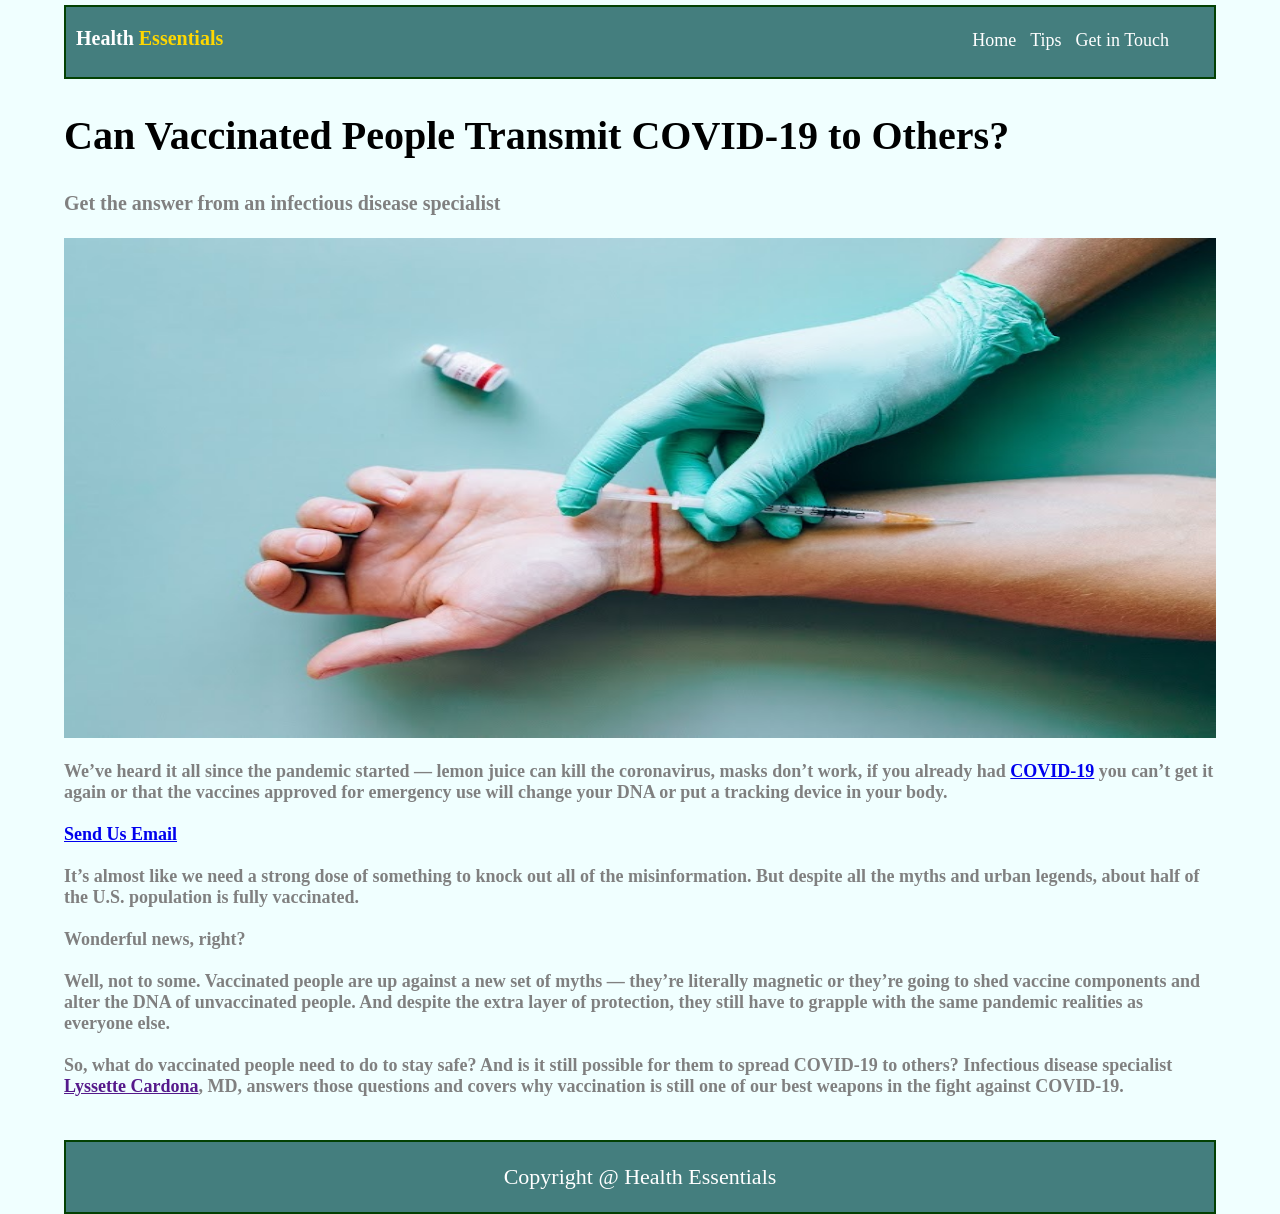
<file: project_6.html>
<!DOCTYPE html>
<html lang="en">
<head>
    <meta charset="UTF-8">
    <meta http-equiv="X-UA-Compatible" content="IE=edge">
    <meta name="viewport" content="width=device-width, initial-scale=1.0">
    <meta name="Description" content="Art 277 | Home Project #6">
    <link rel="stylesheet" href="project.css">
    <title>Art 277 | Home Project 6</title>
</head>
<body>
    <!--navbar-->
    <header>
        <div class="container">
             <div class="branding">
                <h1>Health <span class="hight-light">Essentials</span></h1>
                <ul>
                    <li><a href="project_6.html">Home</a></li>
                    <li><a href="tips.html">Tips</a></li>
                    <li><a href="getintouch.html">Get in Touch
                    </a></li>
                </ul>
            </div>
     </div>
    </header>
    <!--navbar end-->
    
    <!--content-->
    <section>
        <div class="container">
            <div class="content">
                <h2>Can Vaccinated People Transmit COVID-19 to 
                    Others?
                </h2>
                <h3>
                    Get the answer from an infectious disease specialist
                </3><br><br>
                <img src="home project 6 image.jpg" alt="Image">
                <p>
                    We’ve heard it all since the pandemic started — lemon juice can kill the coronavirus, masks don’t work, if you 
                    already had <a href="#">COVID-19</a> you can’t get it again or that the vaccines approved for emergency use will change your 
                    DNA or put a tracking device in your body.
                    <br> <br>
                    <a href="#">Send Us Email</a> <br> <br>
                    It’s almost like we need a strong dose of something to knock out all of the misinformation. But despite all the 
                    myths and urban legends, about half of the U.S. population is fully vaccinated.
                    <br><br>
                    Wonderful news, right? <br><br>
                    Well, not to some. Vaccinated people are up against a new set of myths — they’re literally magnetic or they’re 
                    going to shed vaccine components and alter the DNA of unvaccinated people. And despite the extra layer of 
                    protection, they still have to grapple with the same pandemic realities as everyone else. <br><br>
                    So, what do vaccinated people need to do to stay safe? And is it still possible for them to spread COVID-19 to 
                    others? Infectious disease specialist <a href="">Lyssette Cardona</a>, MD, answers those questions and covers why 
                    vaccination is still one of our best weapons in the fight against COVID-19.
                </p>
            </div>
        </div>
    </section>
    <!--content end-->

    <!--footer-->
    <footer>
        <div class="container">
            <div class="footer-section">
                <p>Copyright @ Health Essentials</p>
            </div>
        </div>
    </footer>
    <!--footer end-->
</body>
</html>
</file>
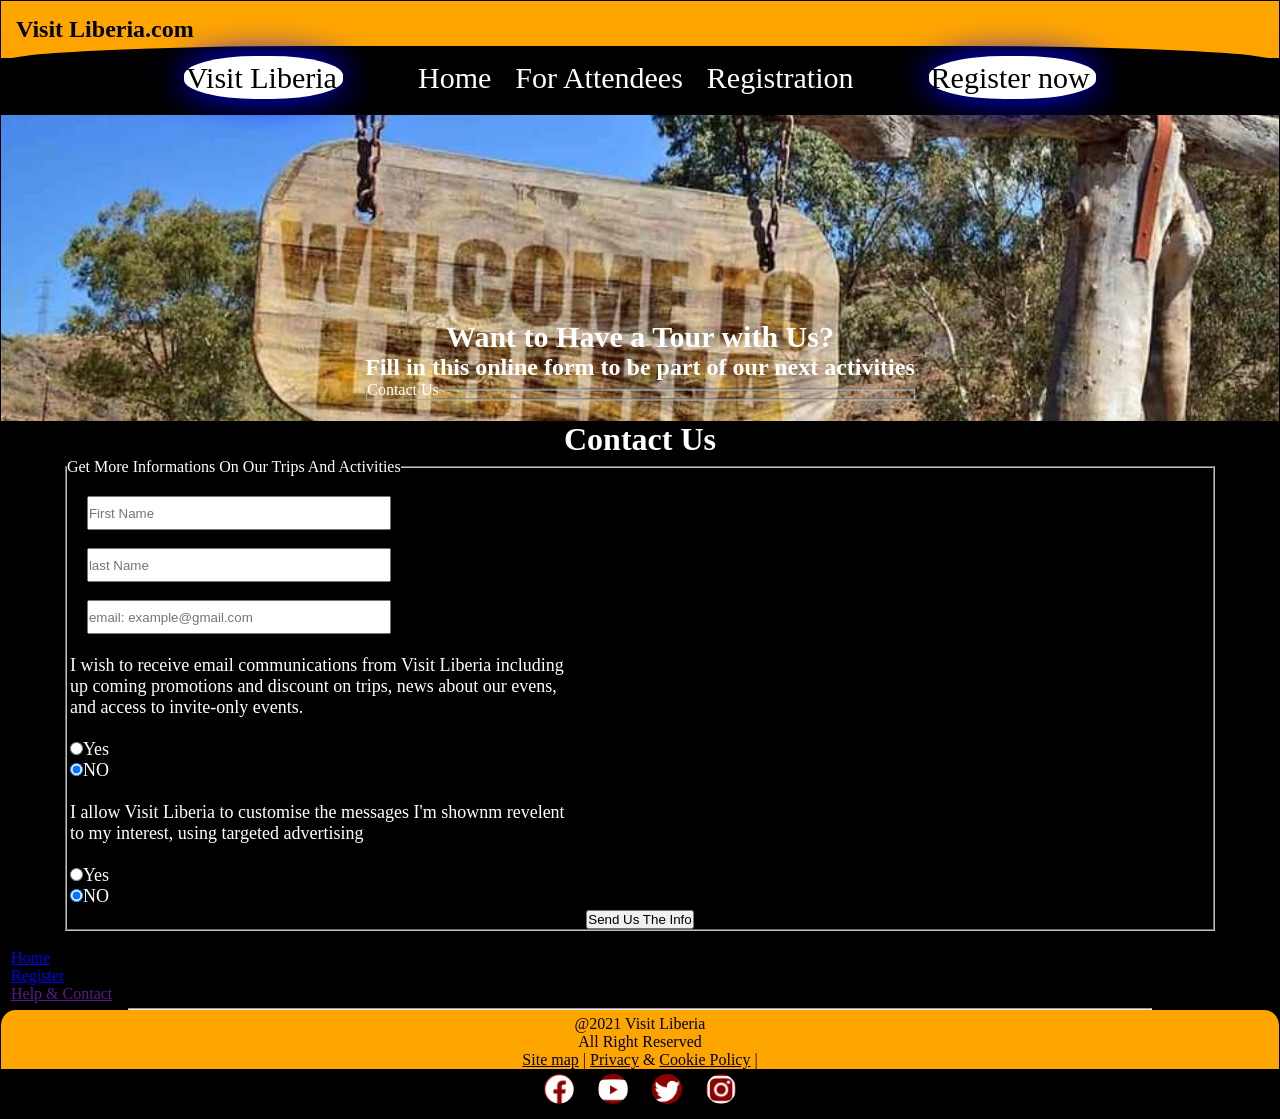
<file: registration.html>
<!Doctype html >
   <html lang="Eng">
      <head>
         <meta charset="utf-8" meta>
         <title> Visit Liberia Event Site.com</title>
         <meta name="viewport" content="width=device-width, initial-scale=1">
         <link href="style1.css" rel="stylesheet" type="text/css">
      </head>
      <body>
        
         <div id="header">
            <header> 
               <h2>Visit Liberia.com</h2>
            </header>
         </div>
         <!-- end of the header div-->
         
         <div id="nav">
            <p>
               <center>
                  <ul type="none">
                     <li><a href="home.html"><span id="corner">Visit Liberia</span></a></li>
                        <ul>
                           <li><a href=" home.html">Home</a></li>
                           <li><a href=" attendees.html">For Attendees</a></li>
                           <li><a href=" registration.html">Registration</a></li>
                        </ul>
                     <li><a href="registration.html"><span id="corner"> Register now</span></a>                   </li>
                  </ul>
               </center>
            </p>
         </div>
         <!-- end of the nav div-->
         
         <div class="image-one">
            <div class="text-image">
               <center>
                  <h2 style="font-size: 30px">Want to Have a Tour with Us?</h2>
                  <h2>Fill in this online form to be part of our next activities</h2>
                  <form>
                     <fieldset>
                        <legend> Contact Us</legend>
                        
                     </fieldset>
                  
                  
                  
                  </form>
               </center>
            </div>
          </div>
         <!-- End of imageone div-->
         <div id="Information">
               <center>
                
               </center>
         <div id="body"> 
            <p>
               <center>
                  <h1>Contact Us</h1>
                  <fieldset id="field">
                     <legend>
                        Get More Informations On Our Trips And
                        Activities
                     </legend>
                        <form>
                           <div id="input-box">
                           <input style="height: 30px" class="inputs" id="input" type="text"
                                  placeholder="First Name" ><br/><br/>
                            <input style="height: 30px" class="inputs" id="input" type="text"
                                   placeholder="last Name" ><br/><br/>
                           <input style="height: 30px" class="inputs" id="input" type="text"
                                   placeholder="email: example@gmail.com" ><br/><br/>
                           </div>
                           <p id="form-text">I wish to receive email communications from Visit Liberia including
                           <br/>
                           up coming promotions and discount on trips, news about our evens,<br/>
                           and 
                              access to invite-only events.<br/><br/>
                              <input id="input2" type="radio" name="radio" ><label>Yes</label><br/>
                              <input id="input2" type="radio" name="radio"checked="checked" ><label>NO</label><br/><br/>
                           I allow Visit Liberia to customise the messages I'm shownm revelent<br/>
                              to my interest, using targeted advertising
                              <br/><br/>
                              <input id="input2" type="radio" name="radio2" ><label>Yes</label><br/>
                              <input id="input2" type="radio" name="radio2"checked="checked" ><label>NO</label><br/></p>
               <div class="buttonarea">
                  <center>
                     <input type="submit" value="Send Us The Info">
                  </center>
               </div>      
                        </form>
                     </fieldset>
                     <br/>
        </div>
        </div>
   <div id="footer-one">
                              <a href="home.html">Home</a><br/>
                              <a href="registration.html">Register</a><br/>
                             <a href="">Help & Contact</a><br/>
                     </div>

          
                  <section class="org.footer">
                     <div id="footer">
                        <footer>
                           <center><hr width="80%" ></center>
   
                     <div id="footer-two">
                        <center>
                           @2021 Visit Liberia <br/>
                           All Right Reserved<br/>
                           <u> Site map</u> | <u>Privacy</u> & <u> Cookie Policy</u> |<br/>
                        </center>
                        </div>
                     <div id="footer-Image">
                        <center><p>
                           <a href="www.facebook.com"><img src="footer.JPG" width="30"
                           height="30" alt=""></a>
                           <a href="www.facebook.com"><img src="footer1.JPG" width="30"
                           height="30" alt=""></a>
                           <a href="www.facebook.com"><img src="footer2.JPG" width="30"
                           height="30" alt=""></a>
                           <a href="www.facebook.com"><img src="footer3.JPG" width="30"
                           height="30" alt=""></a>
                        </p>
                      </center>
                     </div>
                    </footer>
                   </section>
         </div>
         <!-- end of the footer div-->
      </body>
   </html>
</file>
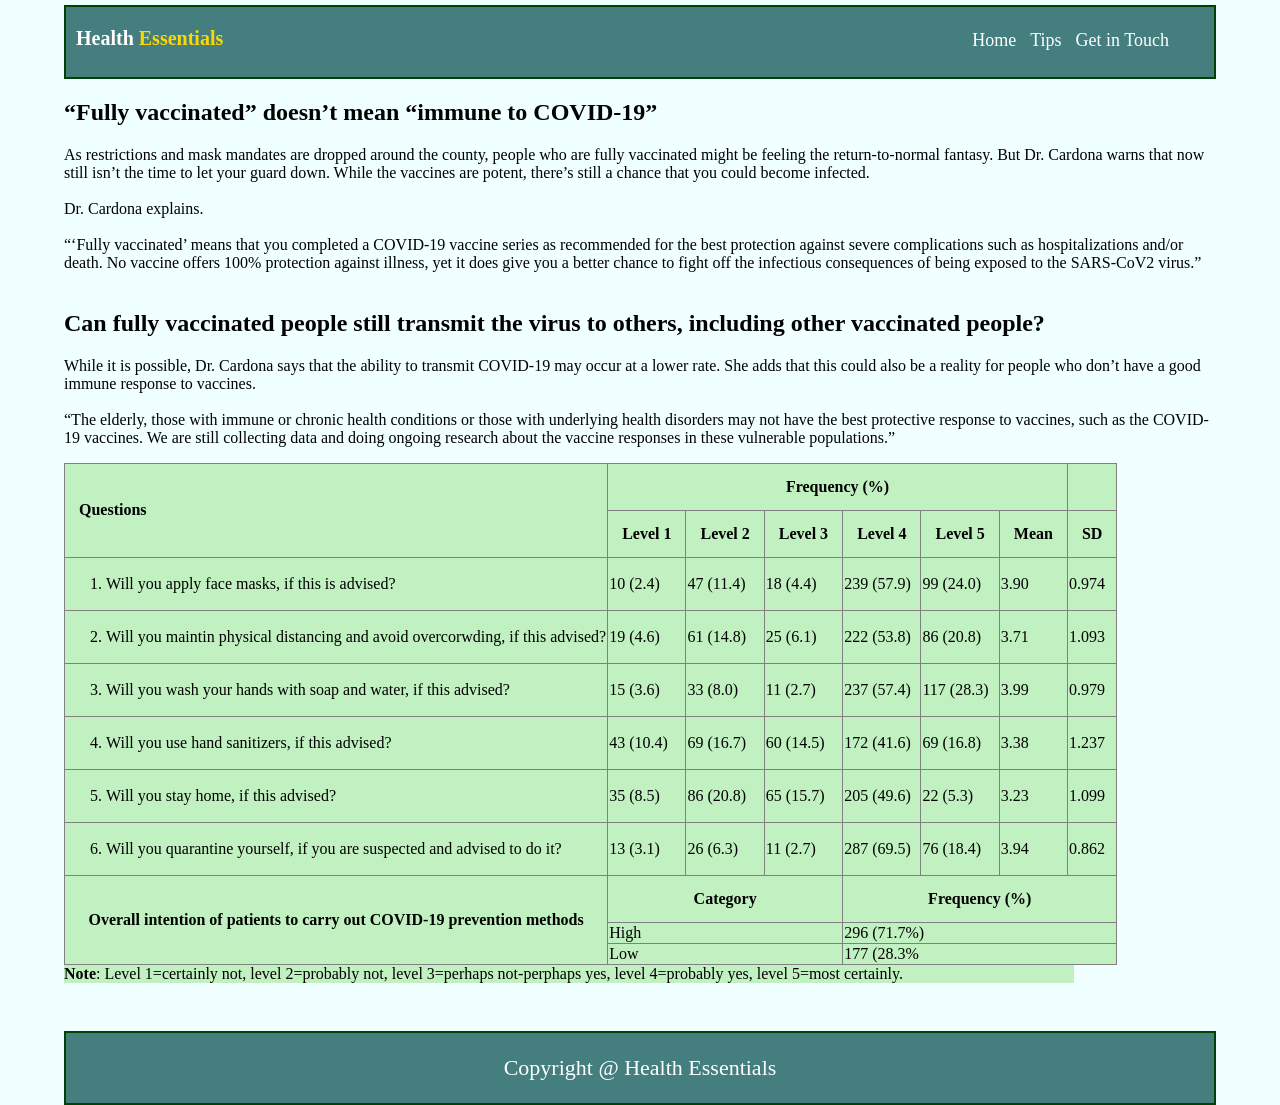
<file: tips.html>
<!DOCTYPE html>
<html lang="en">
<head>
    <meta charset="UTF-8">
    <meta http-equiv="X-UA-Compatible" content="IE=edge">
    <meta name="viewport" content="width=device-width, initial-scale=1.0">
    <meta name="Description" content="Art 277 | Home Project #6">
    <link rel="stylesheet" href="project.css">
    <title>Art 277 | Home Project 6</title>
</head>
<body>
    <!--Navbar-->
    <header>
        <div class="container">
             <div class="branding">
                <h1>Health <span class="hight-light">Essentials</span></h1>
                <ul>
                    <li><a href="project_6.html">Home</a></li>
                    <li><a href="tips.html">Tips</a></li>
                    <li><a href="getintouch.html">Get in Touch
                    </a></li>
                </ul>
            </div>
     </div>
    </header>
     <!--Navbar End-->

    <!--Content-->
    <section>
        <div class="showcase">
            <div class="container">
                <h2>“Fully vaccinated” doesn’t mean “immune to COVID-19” </h2>
                <p>
                    As restrictions and mask mandates are dropped around the county, people who are fully vaccinated might be 
                    feeling the return-to-normal fantasy. But Dr. Cardona warns that now still isn’t the time to let your guard 
                    down. While the vaccines are potent, there’s still a chance that you could become infected. <br><br>
                    Dr. Cardona explains. <br><br>
                    “‘Fully vaccinated’ means that you completed a COVID-19 vaccine series as recommended for the best 
                    protection against severe complications such as hospitalizations and/or death. No vaccine offers 100% 
                    protection against illness, yet it does give you a better chance to fight off the infectious consequences of being 
                    exposed to the SARS-CoV2 virus.” <br><br>
                    <h2>Can fully vaccinated people still transmit the virus to others, 
                        including other vaccinated people? </h2>
                        While it is possible, Dr. Cardona says that the ability to transmit COVID-19 may occur at a lower rate. She adds 
                    that this could also be a reality for people who don’t have a good immune response to vaccines. <br><br>
                    “The elderly, those with immune or chronic health conditions or those with underlying health disorders may 
                    not have the best protective response to vaccines, such as the COVID-19 vaccines. We are still collecting data 
                    and doing ongoing research about the vaccine responses in these vulnerable populations.”
                </p>
    <!--Content End-->

    <!--Table-->
                <div class="table-section">
                    <table border="1px solid">
                        <tr>
                            <th rowspan="2" style="text-align: left;">Questions</th>
                            <th colspan="6">Frequency (%)</th>
                        </tr>
                        <tr>
                            <th>Level 1</th>
                            <th>Level 2</th>
                            <th>Level 3</th>
                            <th>Level 4</th>
                            <th>Level 5</th>
                            <th>Mean</th>
                            <th>SD</th>
                        </tr>
                        <tr>
                            <td><ol>
                                <li>Will you apply face masks, if this is advised?</li>
                            </ol></td>
                            <td>10 (2.4)</td>
                            <td>47 (11.4)</td>
                            <td>18 (4.4)</td>
                            <td>239 (57.9)</td>
                            <td>99 (24.0)</td>
                            <td>3.90</td>
                            <td>0.974</td>
                        </tr>
                        <tr>
                            <td>
                                <ol start="2">
                                    <li>Will you maintin physical distancing and avoid overcorwding, if this advised?</li>
                                </ol>
                            </td>
                            <td>19 (4.6)</td>
                            <td>61 (14.8)</td>
                            <td>25 (6.1)</td>
                            <td>222 (53.8)</td>
                            <td>86 (20.8)</td>
                            <td>3.71</td>
                            <td>1.093</td>
                        </tr>
                        <tr>
                            <td>
                                <ol start="3">
                                    <li>Will you wash your hands with soap and water, if this advised?</li>
                                </ol>
                            </td>
                            <td>15 (3.6)</td>
                            <td>33 (8.0)</td>
                            <td>11 (2.7)</td>
                            <td>237 (57.4)</td>
                            <td>117 (28.3)</td>
                            <td>3.99</td>
                            <td>0.979</td>
                        </tr>
                        <tr>
                            <td>
                                <ol start="4">
                                    <li>Will you use hand sanitizers, if this advised?</li>
                                </ol>
                            </td>
                            <td>43 (10.4)</td>
                            <td>69 (16.7)</td>
                            <td>60 (14.5)</td>
                            <td>172 (41.6)</td>
                            <td>69 (16.8)</td>
                            <td>3.38</td>
                            <td>1.237</td>
                        </tr>
                        <tr>
                            <td>
                                <ol start="5">
                                    <li>Will you stay home, if this advised?</li>
                                </ol>
                            </td>
                            <td>35 (8.5)</td>
                            <td>86 (20.8)</td>
                            <td>65 (15.7)</td>
                            <td>205 (49.6)</td>
                            <td>22 (5.3)</td>
                            <td>3.23</td>
                            <td>1.099</td>
                        </tr>
                        <tr>
                            <td>
                                <ol start="6">
                                    <li>Will you quarantine yourself, if you are suspected and advised to do it?</li>
                                </ol>
                            </td>
                            <td>13 (3.1)</td>
                            <td>26 (6.3)</td>
                            <td>11 (2.7)</td>
                            <td>287 (69.5)</td>
                            <td>76 (18.4)</td>
                            <td>3.94</td>
                            <td>0.862</td>
                        </tr>
                        <tr>
                            <th rowspan="3">Overall intention of patients to carry out COVID-19 prevention methods</th>
                            <th colspan="3">Category</th>
                            <th colspan="4">Frequency (%)</th>
                        </tr>
                        <tr>
                            <td colspan="3">High</td>
                            <td colspan="4"> 296 (71.7%)</td>
                        </tr>
                        <tr>
                            <td colspan="3">Low</td>
                            <td colspan="4">177 (28.3%</td>
                        </tr>
                        
                    </table>
     <!--Table End-->

     <!--Paragrah-->
                    <p><strong>Note</strong>: Level 1=certainly not, level 2=probably not,
                        level 3=perhaps not-perphaps yes, level 4=probably yes, level 5=most certainly.
                    </p>
    <!--Paragraph End-->
            </div>
            </div>
        </div>
    </section>

    <!--footer-->
    <footer>
        <div class="container">
            <div class="footer-section">
                <p>Copyright @ Health Essentials</p>
            </div>
        </div>
    </footer>
    <!--footer end-->
</body>
</html>
</file>
<file: style1.css>
/* stylesheet*/
               *{
                  padding: 0px;
                  margin: 0px;
               }
            body{
                  background:black;
                  padding:1px;
                  margin:px;
            }
            #header {
               background-color:orange;
               margin-top: px;
               padding:15px;
               box-shadow: 0 0 5px 0 black;
            }
            #nav {
               background-color:black;
               border-radius:25%;
               margin-top: -12px;
               padding-top: 15px;
               padding-bottom:15px;
               display:in;
            }
            #nav ul li{
               display: inline;
               padding:10px ;
               text-decoration: none;
            }
            #nav ul {
               display: inline;
               padding-left:4%;
               padding-right:4%;
               text-decoration: none;
            }
             #nav li a{
               color: white;
               font-size: 30px;
               text-decoration: none;
            }
            
            .image-one {
               background-image: url(lib.JPG);
               background-color:#cccccc;
               height: 300px;
               background-position: center;
               background-repeat: no-repeat;
               background-size: cover;
               margin-top: 5px;
               padding:3px;
               opacity:0.;
               box-shadow: 0 0 55px 0 black;
            }
            .text-image {
               text-align: center;
               position: absolute;
               top: 40%;
               left: 50%;
               transform: translate(-50%, -50%);
               Color: white;
            }
            #corner {
               background-color: white;
               border-radius: 45%;
               padding-bottom:5px;
               padding-top:5px;
               padding-left:2px;
               padding-right:6px;
               box-shadow: 0 0 35px 0 blue;
               color: black
            }
            .information-1{
               width:;
               padding-top: 10px;
            }
            .information-1 h1{
               color: white;
               padding-top: 40px;
               text-align: center;
               font-size: 25px;
            }
            #info-option{
               width: 75%;
               margin-top: 5%; 
               color: black;
               display: flex;
               justify-content: space-between;
               margin-left: 5%;
               margin-right: 5%;
               border-radius: 8px;

            }
            #info-options{
               flex-basis:  41%;
               background-color: rgb(245, 243, 238);
               text-align: center;
               border-top-right-radius: 18px;
               border-bottom-left-radius: 15px;
               padding:10px;
            }
            #info-option-2{
               color: white;
               text-align: center;
               padding-top: 30px;
            }
            #info-option-2 h2{
               font-size: 35px;
               font-weight: 600;
            }
            #info-option-2 p{
               padding-top: 20px;
               font-size: 30px;
            }
            #info-head{
               color: white;
               padding-top: 50px;
               text-align:center;
            }
            #info-option-3{
               background-color:;
               width: 80%;
               display:flex;
               padding-top: 90px;
               color:white;
               text-align: center;
               justify-content: space-between;
            }
            #option-3{
               color: white;
               background-color: rgba(218, 218, 218, 0.644);
               border-top-left-radius:5px;
               border-top-right-radius:5px;
               padding-right: 0px;
            }
            #info-option-3 p a{
               text-decoration: none;
               padding-left: 5px;
               padding-right: 5px;
               color: black;
            }






            #footer-one {
               color: white;
               background-color: Black;
               margin-bottom:5px;
               padding-left: 10px;

            }
            #footer-two {
               padding-top: 5px;
               background-color: orange;
               margin-bottom: -5px;
               border-top-left-radius: 15px;
               border-top-right-radius: 15px;
            }
            #footer-Image p img {
               margin: 5px;
               padding: 5px ;
               opacity: 0.1px;
               border-radius: 50%;
            }
         #Information {
            /*background-image: url(web2.JPG);*/
            text-align: center;
            background-color:black;
            color: white;
            margin: top 10px;
            margin-left:5%;
            Margin-right:5%;;
            }
         #soon{
            padding:20;
            margin-top: 10px;
         }
         #soon ul li {
            display: inline;
            padding-top: 20px;
            margin-top: 20px;
            padding:20px;
            
            }
         #host ul li {
            position: relative;
            text-align: center;
            display: inline;
            padding: 6px;
            }
         #form-text{
            padding: 3px;
            text-align: left;
            font-size: Large;
            
            }
         #input {
            padding: 0px;
            width: 300px;
            height: 25px;
            color:orange;
            font: bold;
            text-align: left;
            
            
            }
         #input-box {
            text-align: left;
            padding-left:20px;
            padding-top:20px;
            }
            







            @media(max-width:800px) {
               #nav {
                  background-color:black;
                  border-radius:25%;
                  margin-top: -12px;
                  padding-top: px;
                  padding-bottom:px;
               }
               #nav ul li{
                  display: inline;
                  padding:1px;
               }
               #nav ul {
                  display: inline;
                  padding-left:0px;
                  padding-right: 0px;
               }
               #nav li a{
                  color: white;
                  font-size: 15px;
              }
     #meet{
        display: float;
padding:50px;
justify-content: space between;
}
              #meet-photos img{
               border-radius:50%;
                width:300px;
height:280px;
border: 1px solid orange;
display: float;
}
</file>
<file: project.css>
body{
    background-color: azure;
    padding: 0;
    margin: 0;
    font-family: Calibri Light;
}

/* Utility */
.container{
    width: 90%;
    margin: auto;
    padding: 0;
    overflow: hidden;
}

/* branding */
.branding{
    background-color: rgb(68, 126, 126);
    border: rgb(3, 65, 3) 2px solid;
    min-height: 70px;
    margin-top: 5px;
}

.branding h1{
    color: white;
    font-size: 20px;
    padding-left: 10px;
    float: left;
    margin-top: 20px;
}

.hight-light{
    color: gold;
}

.branding ul{
    float: right;
    padding-right: 40px;
    margin-top: 23px;
}
.branding ul li{
    list-style-type: none;
    display: inline;
}
.branding ul li a{
    text-decoration: none;
    padding: 5px;
    font-size: 18px;
    color: white;
    transition: 0.4s ease-in-out;
    cursor: pointer;
}
.branding ul li a:hover{
    border-bottom: 1px solid lightskyblue;
}


/* content */
.content h2{
    color: black;
    font-size: 40px;
    font-family: Georgia, 'Times New Roman', Times, serif;
}
.content h3{
    color: gray;
    font-size: 20px;
}
.content p{
    color: gray;
    font-size: 18px;
}
.content img{
    width: 100%;
    height: 500px;
}

/* footer */
.footer-section{
    background-color: rgb(68, 126, 126);
    min-height: 70px;
    border: rgb(3, 65, 3) 2px solid;
    text-align: center;
    color: white;
    margin-top: 23px;
    font-size: 22px;
}

/* tips */

/* table */
.table-section table{
    border-collapse: collapse;
}
.table-section table th, tr{
    padding: 14px;
}
.table-section p{
    margin: 0;
    margin-bottom: 25px;
}
.table-section table{
    background-color: rgb(193, 240, 193); 
}
.table-section p{
    background-color: rgb(193, 240, 193);  
    width: 1010px;   
}

/* get in touch */
.main{
    width: 700px;
    height: 615px;
    margin: auto;
    background-color: rgb(146, 201, 146);
    margin-top: 40px;
    margin-bottom: 40px;
    
}
.form-control input{
    width: 600px;
    padding: 10px;
    border-radius: 10px;
    border-color: white;
    
}
.form-control label{
    font-size: 18px;
    font-weight: bold;
    padding: 10px;
}
.form-control .btn{
    width: 630px;
    background-color: darkolivegreen;
    color: white;
    border: none;
}
.form-control input:focus{
    outline: none;
}
.form-control input[type='message']{
    padding: 15px;
    width: 595px;
}
.form-control h1{
    color: black;
    font-size: 30px;
    font-weight: bolder;
    
}
.form-control h2{
    color: black;
    font-weight: bolder;
}
</file>
